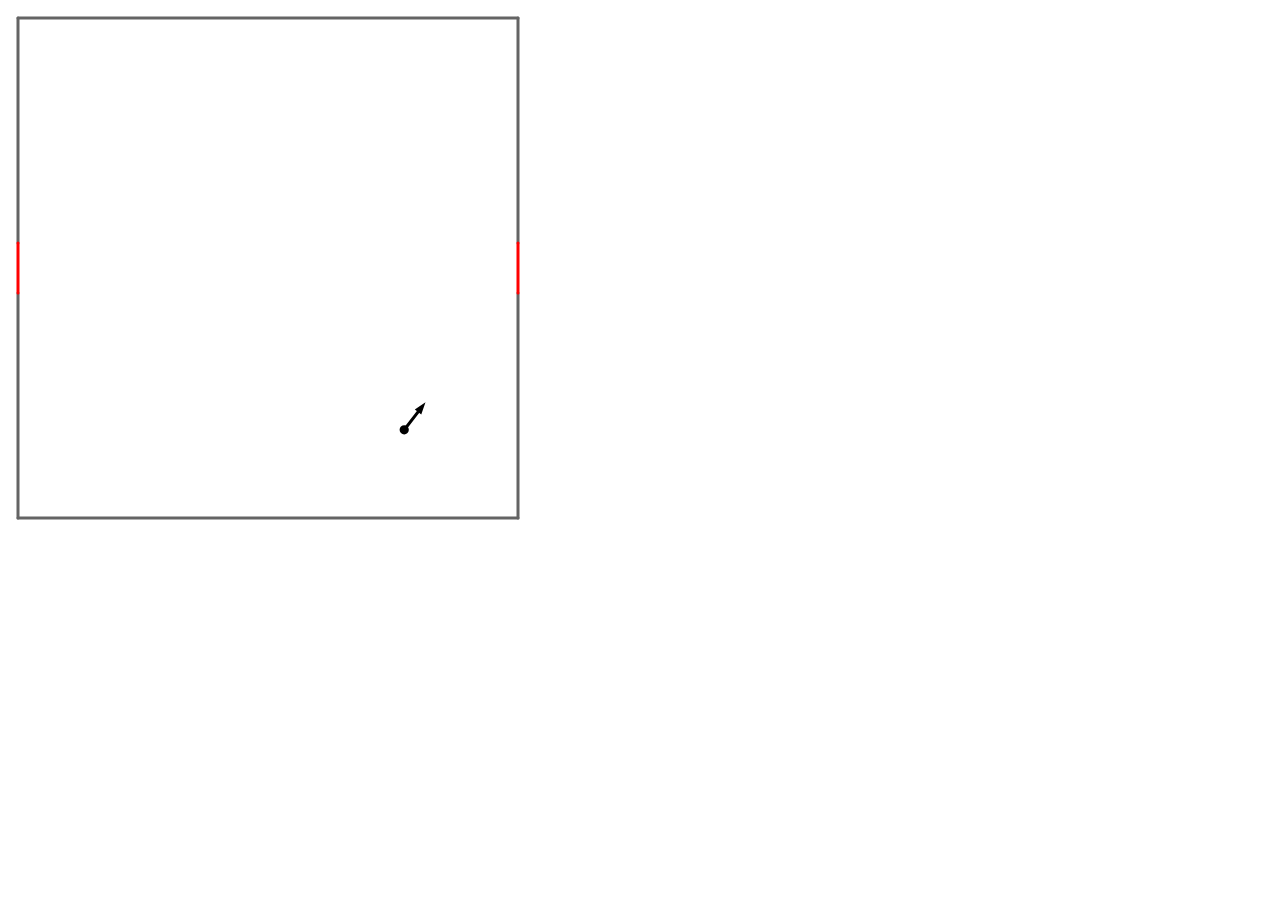
<file: app - the room with the arrows.html>
<!DOCTYPE html>
<html>
    <head>
        <meta charset="utf-8">
    </head>
    <body>
        <script src="scripts/p5.js"></script>
        <script src="scripts/app.js"></script>
        
    </body>
 
    

</html>
</file>
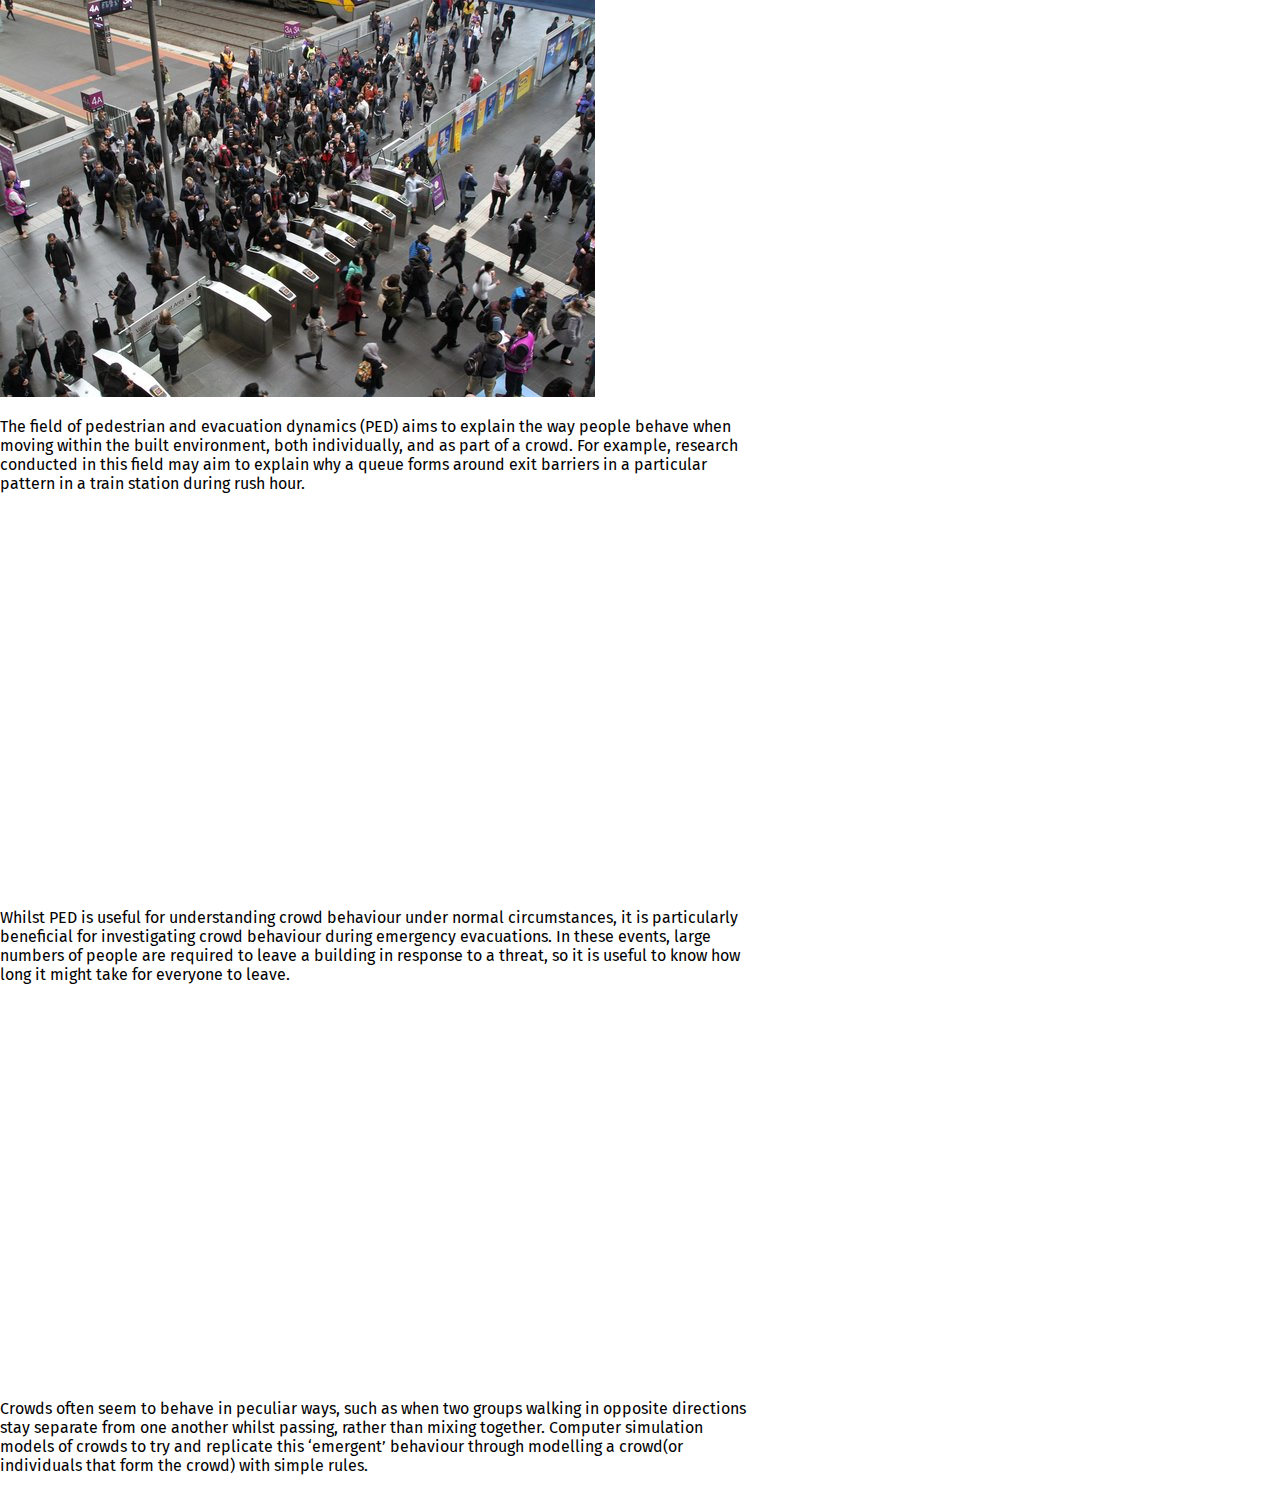
<file: Files/page1.html>
<!DOCTYPE html>
<html>

<head>
    <link href="../styles/style.css" rel="stylesheet">
    <meta charset="utf-8">
</head>

<body>
    <img src="../assets/pg1_crowd_station.jpg" alt="Crowd exiting station" class="center">
    <p class="main-text" style="width:750px;">
        The field of pedestrian and evacuation dynamics (PED) aims to explain the way people behave when moving within
        the built environment, both individually, and as part of a crowd. For example, research conducted in this field
        may aim to explain why a queue forms around exit barriers in a particular pattern in a train station during rush
        hour.
    </p>
    <br>
    <iframe width="640" height="360" src="https://www.youtube.com/embed/HqYMOvGT5jY" frameborder="0"
        allow="accelerometer; autoplay; encrypted-media; gyroscope; picture-in-picture" allowfullscreen></iframe>
    <p class="main-text" style="width:750px;">
        Whilst PED is useful for understanding crowd behaviour under normal circumstances, it is particularly beneficial
        for investigating crowd behaviour during emergency evacuations. In these events, large numbers of people are
        required to leave a building in response to a threat, so it is useful to know how long it might take for
        everyone to leave.
    </p>
    <br>
    <iframe width="640" height="360" src="https://www.youtube.com/embed/IaQxuXU5PBI" frameborder="0"
        allow="accelerometer; autoplay; encrypted-media; gyroscope; picture-in-picture" allowfullscreen></iframe>
    <p class="main-text" style="width:750px;">
        Crowds often seem to behave in peculiar ways, such as when two groups walking in opposite directions stay
        separate from one another whilst passing, rather than mixing together. Computer simulation models of crowds to
        try and replicate this ‘emergent’ behaviour through modelling a crowd(or individuals that form the crowd) with
        simple rules.
    </p>
    <br>
</body>



</html>
</file>
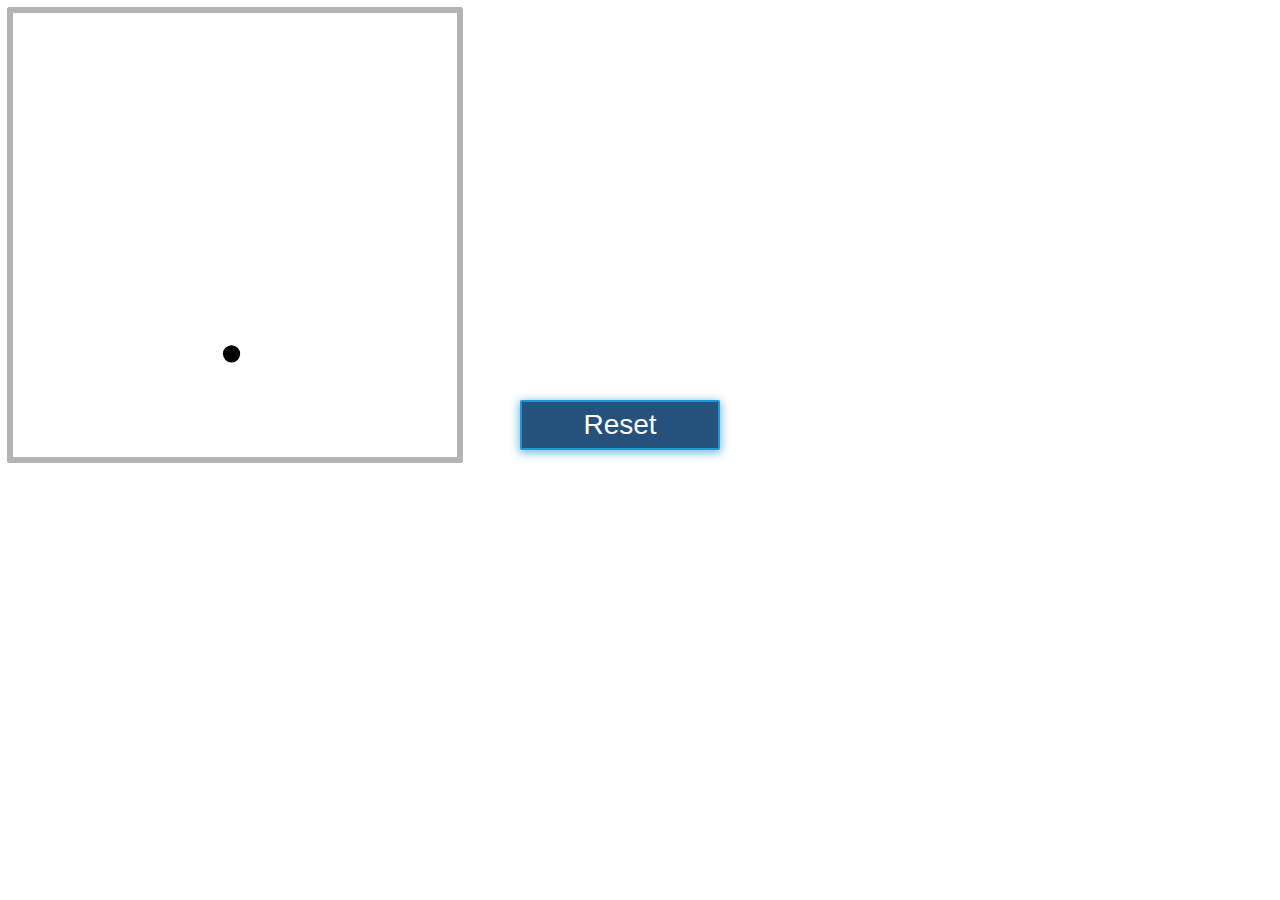
<file: Files/pg2vis.html>
<!DOCTYPE html>
<html>
    <head>
        <link href="../styles/style.css" rel="stylesheet">
        <meta charset="utf-8">
    </head>
    <body>
        <script src="../scripts/p5.js"></script>
        <script src="../scripts/pg2.js"></script>
        
    </body>
 
    

</html>
</file>
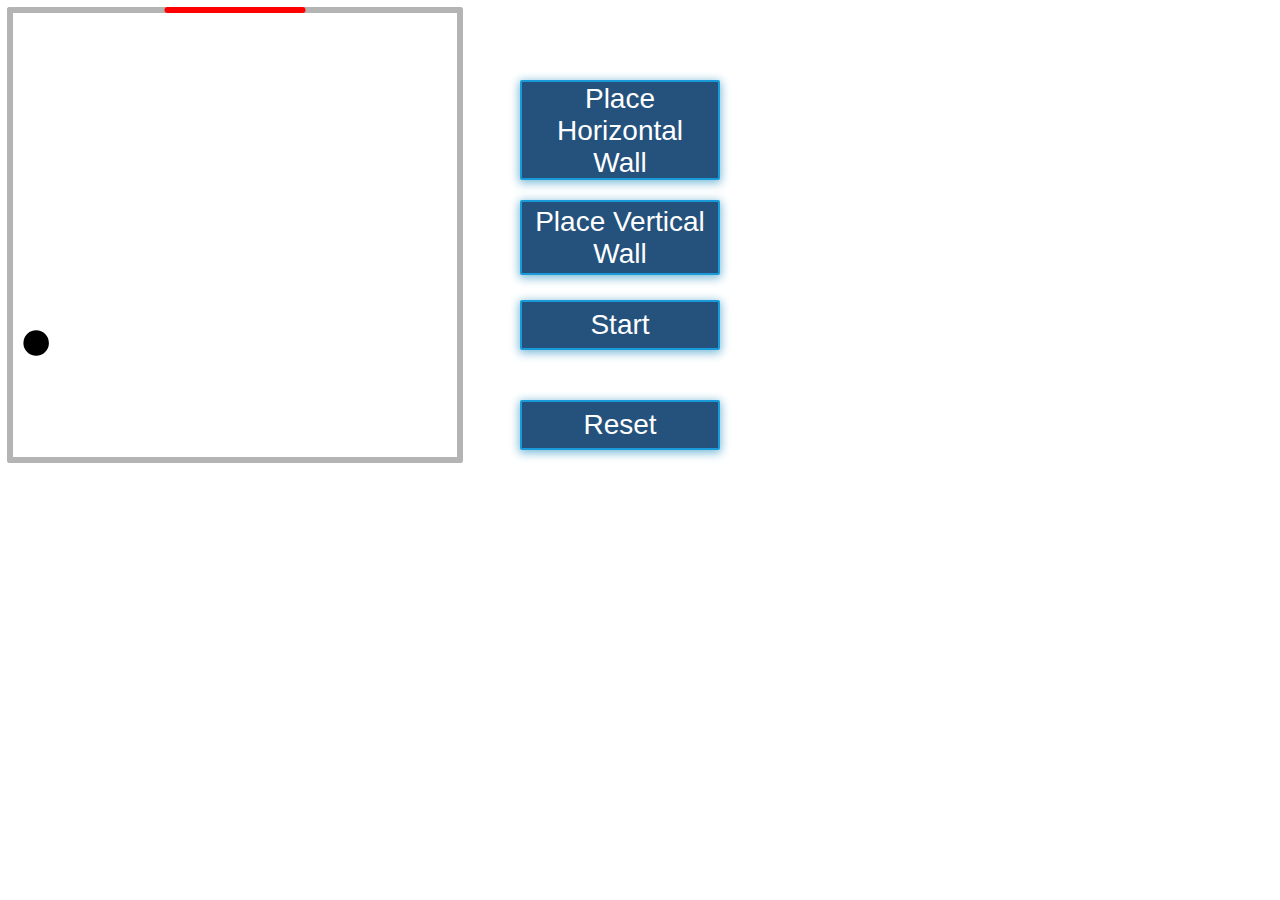
<file: Files/pg3vis.html>
<!DOCTYPE html>
<html>
    <head>
        <link href="../styles/style.css" rel="stylesheet">
        <meta charset="utf-8">
    </head>
    <body>
        <script src="../scripts/p5.js"></script>
        <script src="../scripts/pg3.js"></script>
        
    </body>
 
    

</html>
</file>
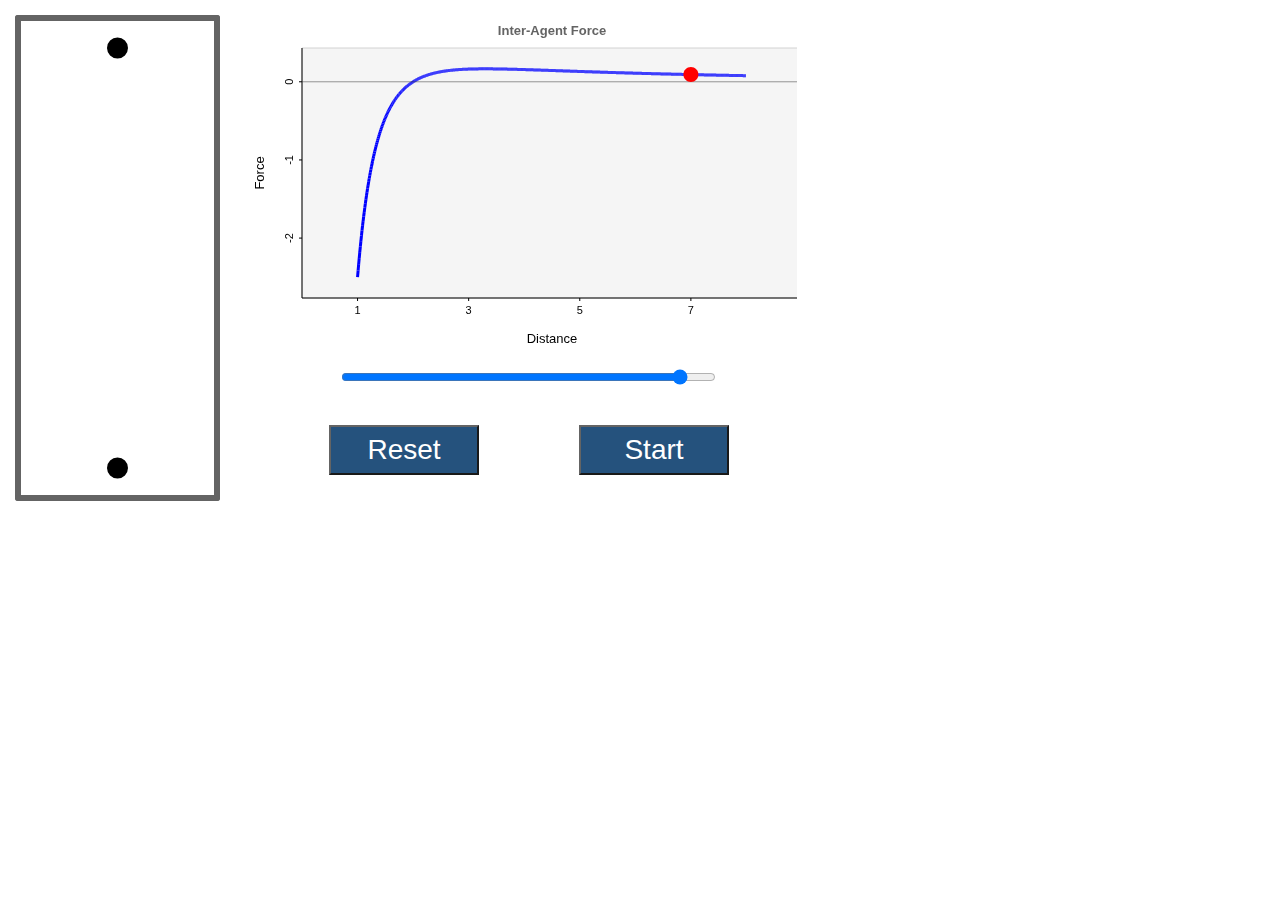
<file: Files/pg4vis.html>
<!DOCTYPE html>
<html>
    <head>
        <meta charset="utf-8">
    </head>
    <body>
        <script src="../scripts/p5.js"></script>
        <script src="../scripts/grafica.min.js"></script>
        <script src="../scripts/pg4.js"></script>
        
    </body>
 
    

</html>
</file>
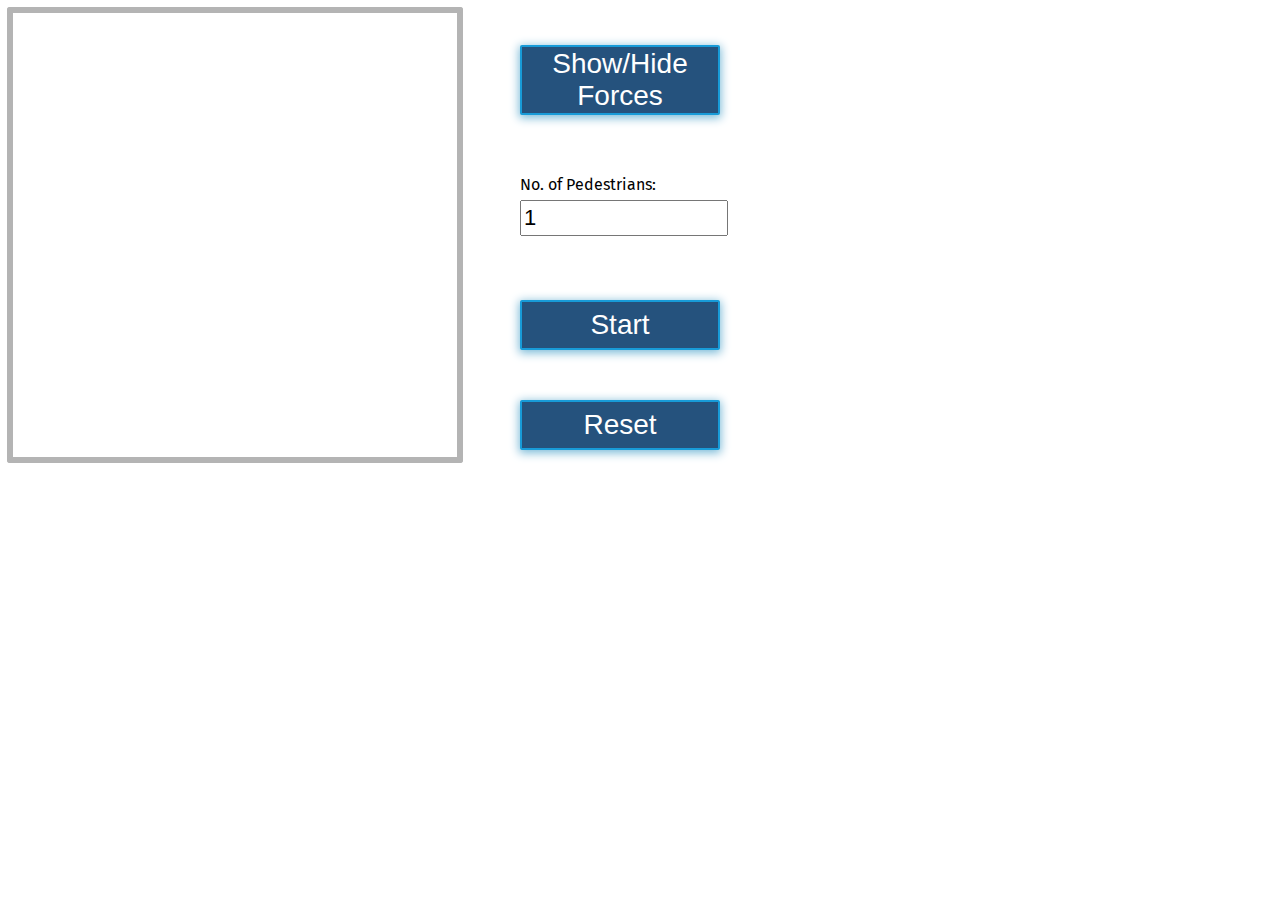
<file: Files/pg5vis.html>
<!DOCTYPE html>
<html>
    <head>
        <link href="../styles/style.css" rel="stylesheet">
        <meta charset="utf-8">
    </head>
    <body>
        <script src="../scripts/p5.js"></script>
        <script src="../scripts/pg5.js"></script>
        
    </body>
 
    

</html>
</file>
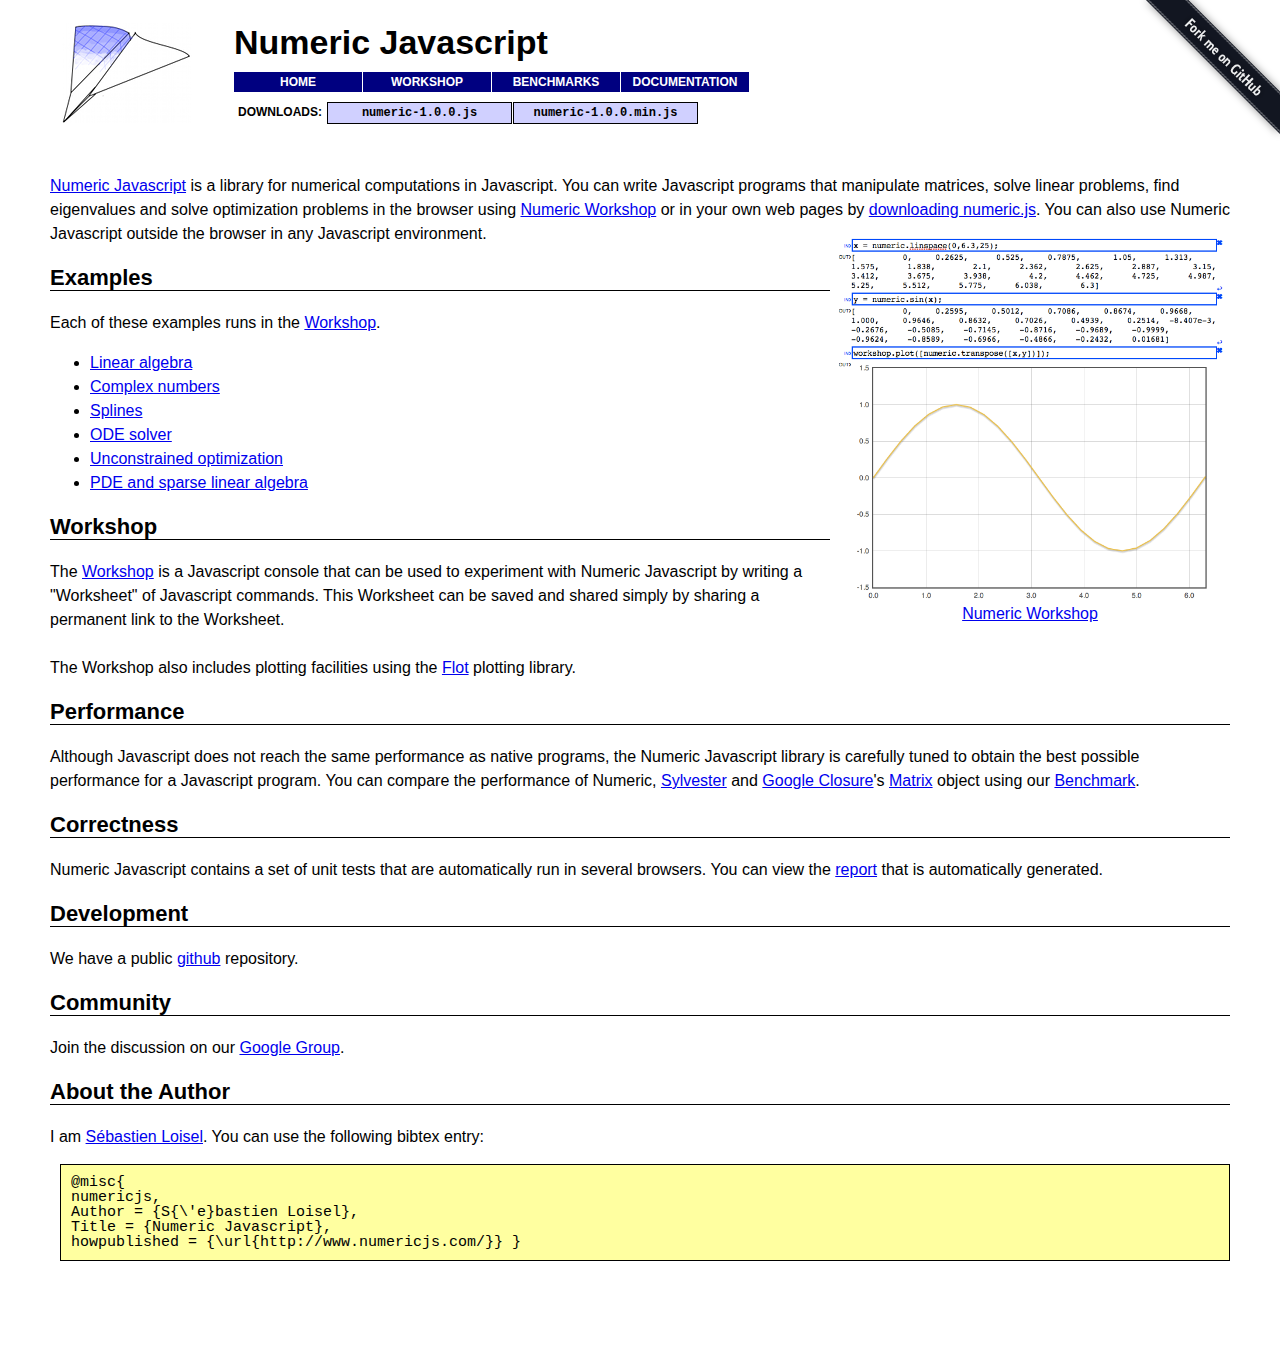
<file: scripts/numeric/demo.html>
<html>
<head>
<link rel="SHORTCUT ICON" href="favicon.ico">
<link rel="stylesheet" type="text/css" href="resources/style.css">
<title>Numeric Javascript</title>
<body>
<a href="https://github.com/sloisel/numeric"><img style="position: absolute; top: 0; right: 0; border: 0;" src="resources/forkme.png" alt="Fork me on GitHub"></a>
<table class="nav"><tr class="nav">
<td class="nav" style="width:150px;"><img src="resources/paperplane-small.png">
<td class="navmain">
<b>Numeric Javascript</b>
<ul class="nav">
	<li class="nav"><a id = "linkhome" class="nav" href="index.html">HOME</a></li>
	<li class="nav"><a id = "linkworkshop" class="nav" href="workshop.php">WORKSHOP</a></li>
	<li class="nav"><a id = "linkbenchmarks" class="nav" href="benchmark.html">BENCHMARKS</a></li>
	<li class="nav"><a id = "linkdoc" class="nav" href="documentation.html">DOCUMENTATION</a></li>
</ul>
<ul class="nav">
  <li class="sep">DOWNLOADS:</li>
  <li class="nav"><a id = "linklib" class="dl" href="lib/numeric-1.0.0.js">numeric-1.0.0.js</a></li>
  <li class="nav"><a id = "linklibmin" class="dl" href="lib/numeric-1.0.0.min.js">numeric-1.0.0.min.js</a></li>
</ul>
</table>

<a href="http://www.numericjs.com/">Numeric Javascript</a>
is a library for numerical computations in Javascript. You can write Javascript
programs that manipulate matrices, solve linear problems, find eigenvalues and
solve optimization problems in the browser using <a href="workshop.php">Numeric Workshop</a>
or in your own web pages by <a href="lib/numeric.js">downloading numeric.js</a>. You can also use
Numeric Javascript outside the browser in any Javascript environment.

<div style="float:right; text-align:center; margin-top:15px;">
<a href="workshop.php"><img src="resources/workshop.png" width=400><br>
Numeric Workshop</a>
</div>

<h1>Examples</h1>

Each of these examples runs in the <a href="workshop.php">Workshop</a>.
<ul>
    <li> <a href="workshop.php?link=e59a653a5dacc4d07ba621997af8db88d3f9823560634d9a77fd721ca21a94bf">Linear algebra</a>
    <li> <a href="workshop.php?link=1f7f8d27dd34a7da5d3c5f8d85d04da39c7bb0cce445a516c8caf70e793718ed">Complex numbers</a>
    <li> <a href="workshop.php?link=4996ea0eba234054d4d9733ec94ce35d290ea027d6e77a72b2fba7d3fe25c852">Splines</a>
    <li> <a href="workshop.php?link=b61a0e9354e4f8199bcb0024ac2c7e905a476b6d28bac77ecbde3934b59b2566">ODE solver</a>
    <li> <a href="workshop.php?link=24e1118d5466a7db4d089d84f95691a7d1350d76a93663c5030a6700a387c0ec">Unconstrained optimization</a>
    <li> <a href="workshop.php?link=1a153efe9d69637aac68630f06a5cf7c0b574d11a8ef23cf8604aa7962070e6f">PDE and sparse linear algebra</a>
</ul>

<h1>Workshop</h1>

The <a href="workshop.php">Workshop</a> is a Javascript console that can be used to experiment with
Numeric Javascript by writing a "Worksheet" of Javascript commands. This Worksheet can be saved and
shared simply by sharing a permanent link to the Worksheet.<br><br>

The Workshop also includes plotting facilities using the
<a href="http://code.google.com/p/flot/">Flot</a> plotting library.

<h1>Performance</h1>

Although Javascript does not reach the same performance as native programs, the Numeric Javascript
library is carefully tuned to obtain the best possible performance for a Javascript program. You
can compare the performance of Numeric, <a href="http://sylvester.jcoglan.com/">Sylvester</a> and
<a href="http://code.google.com/closure/">Google Closure</a>'s 
<a href="http://code.google.com/p/closure-library/source/browse/trunk/closure/goog/math/matrix.js">Matrix</a>
object using our <a href="benchmark.html">Benchmark</a>.

<h1>Correctness</h1>

Numeric Javascript contains a set of unit tests that are automatically run in several browsers. You can
view the <a href="report.html">report</a> that is automatically generated.

<h1>Development</h1>

We have a public <a href="https://github.com/sloisel/numeric/">github</a> repository.

<h1>Community</h1>

Join the discussion on our <a href="http://groups.google.com/group/numericjs">Google Group</a>.

<h1>About the Author</h1>

I am <a href="http://www.ma.hw.ac.uk/~loisel/">S&eacute;bastien Loisel</a>.
You can use the following bibtex entry:

<pre>
@misc{
numericjs,
Author = {S{\'e}bastien Loisel},
Title = {Numeric Javascript},
howpublished = {\url{http://www.numericjs.com/}} }
</pre>

<br><br><br>
</file>
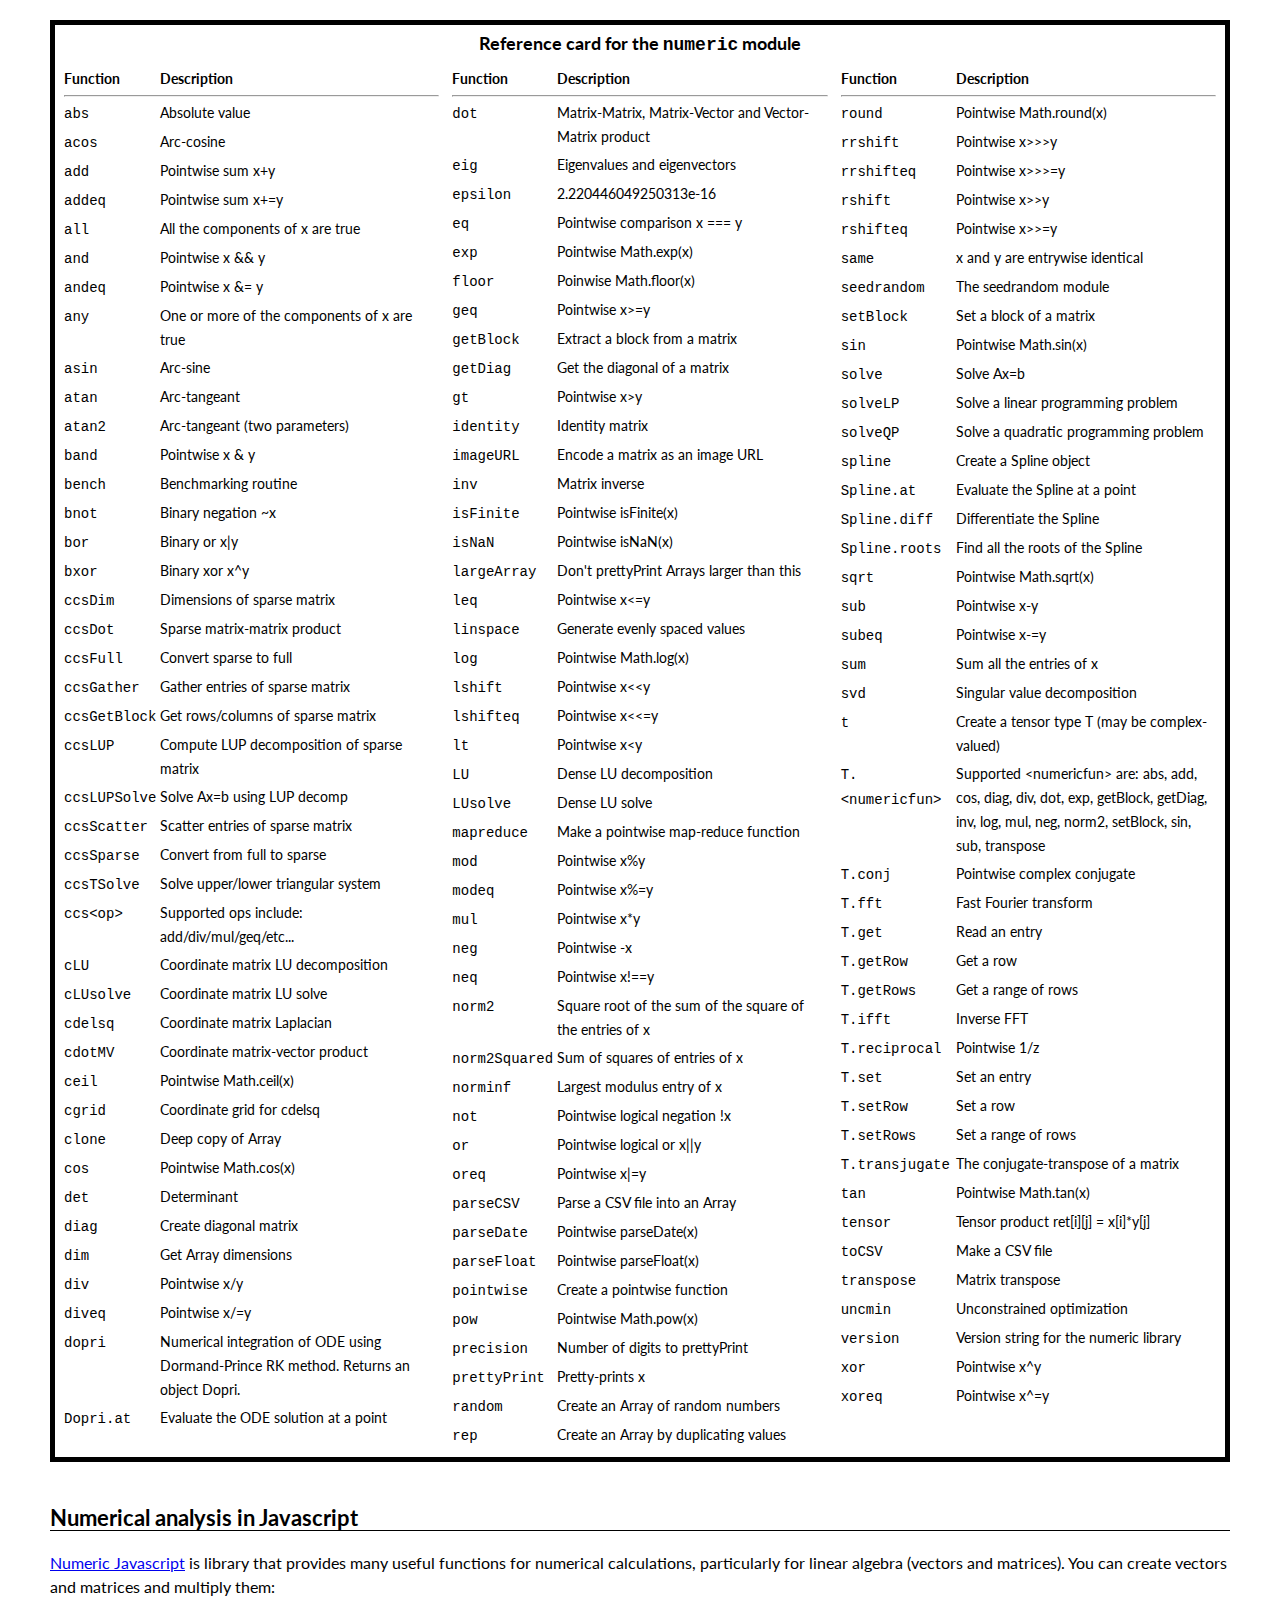
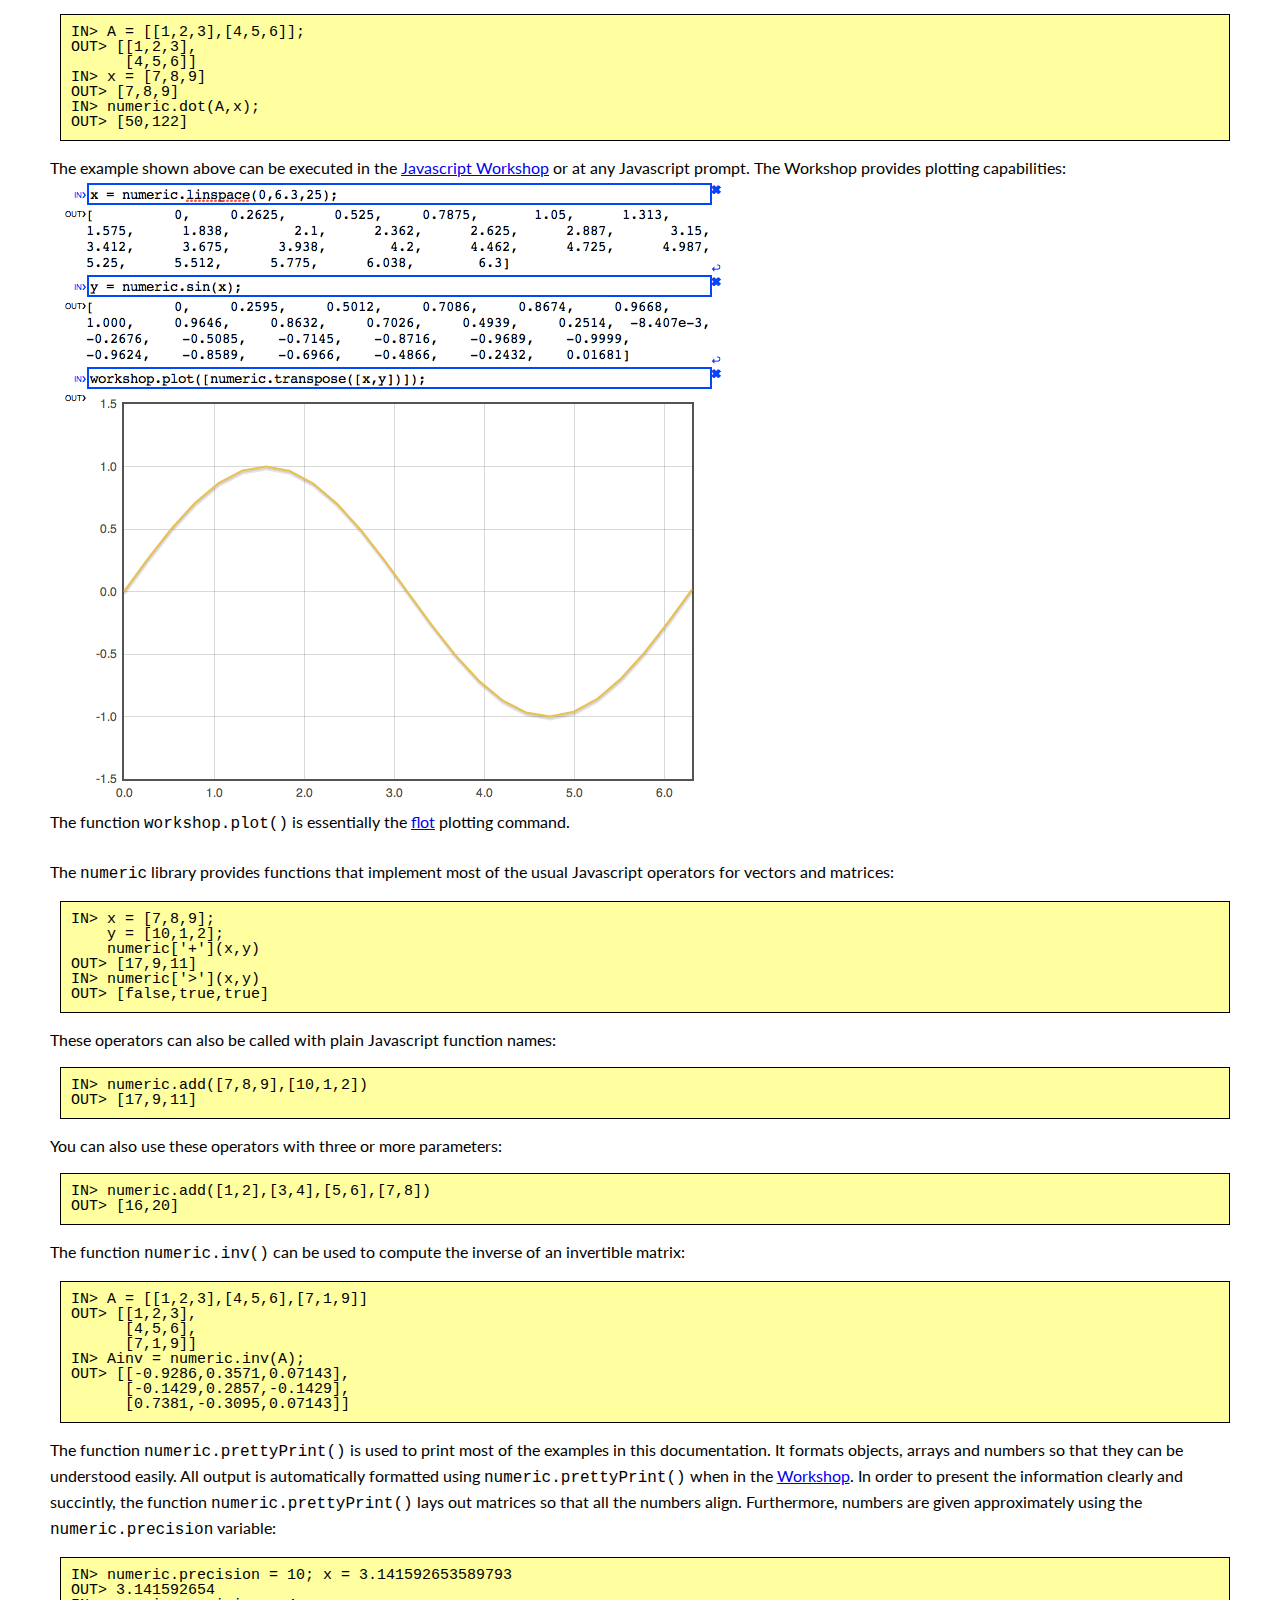
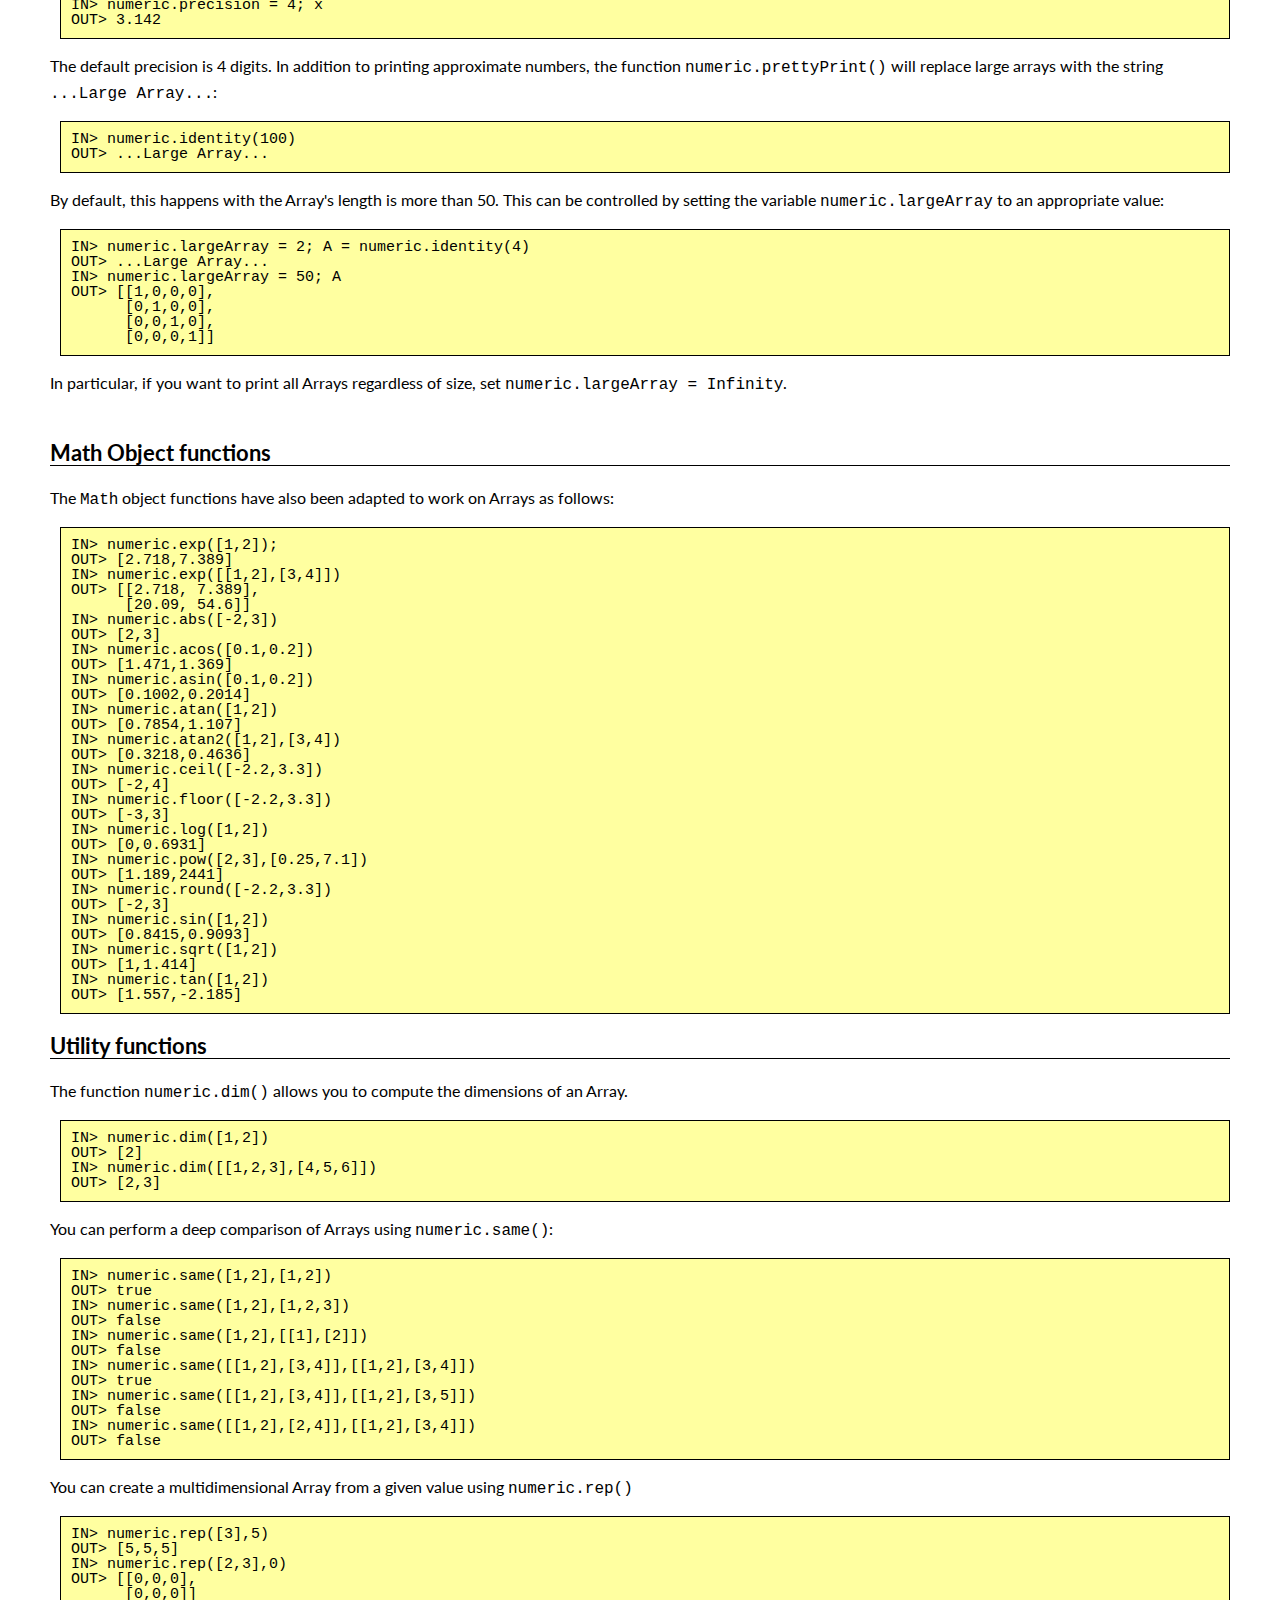
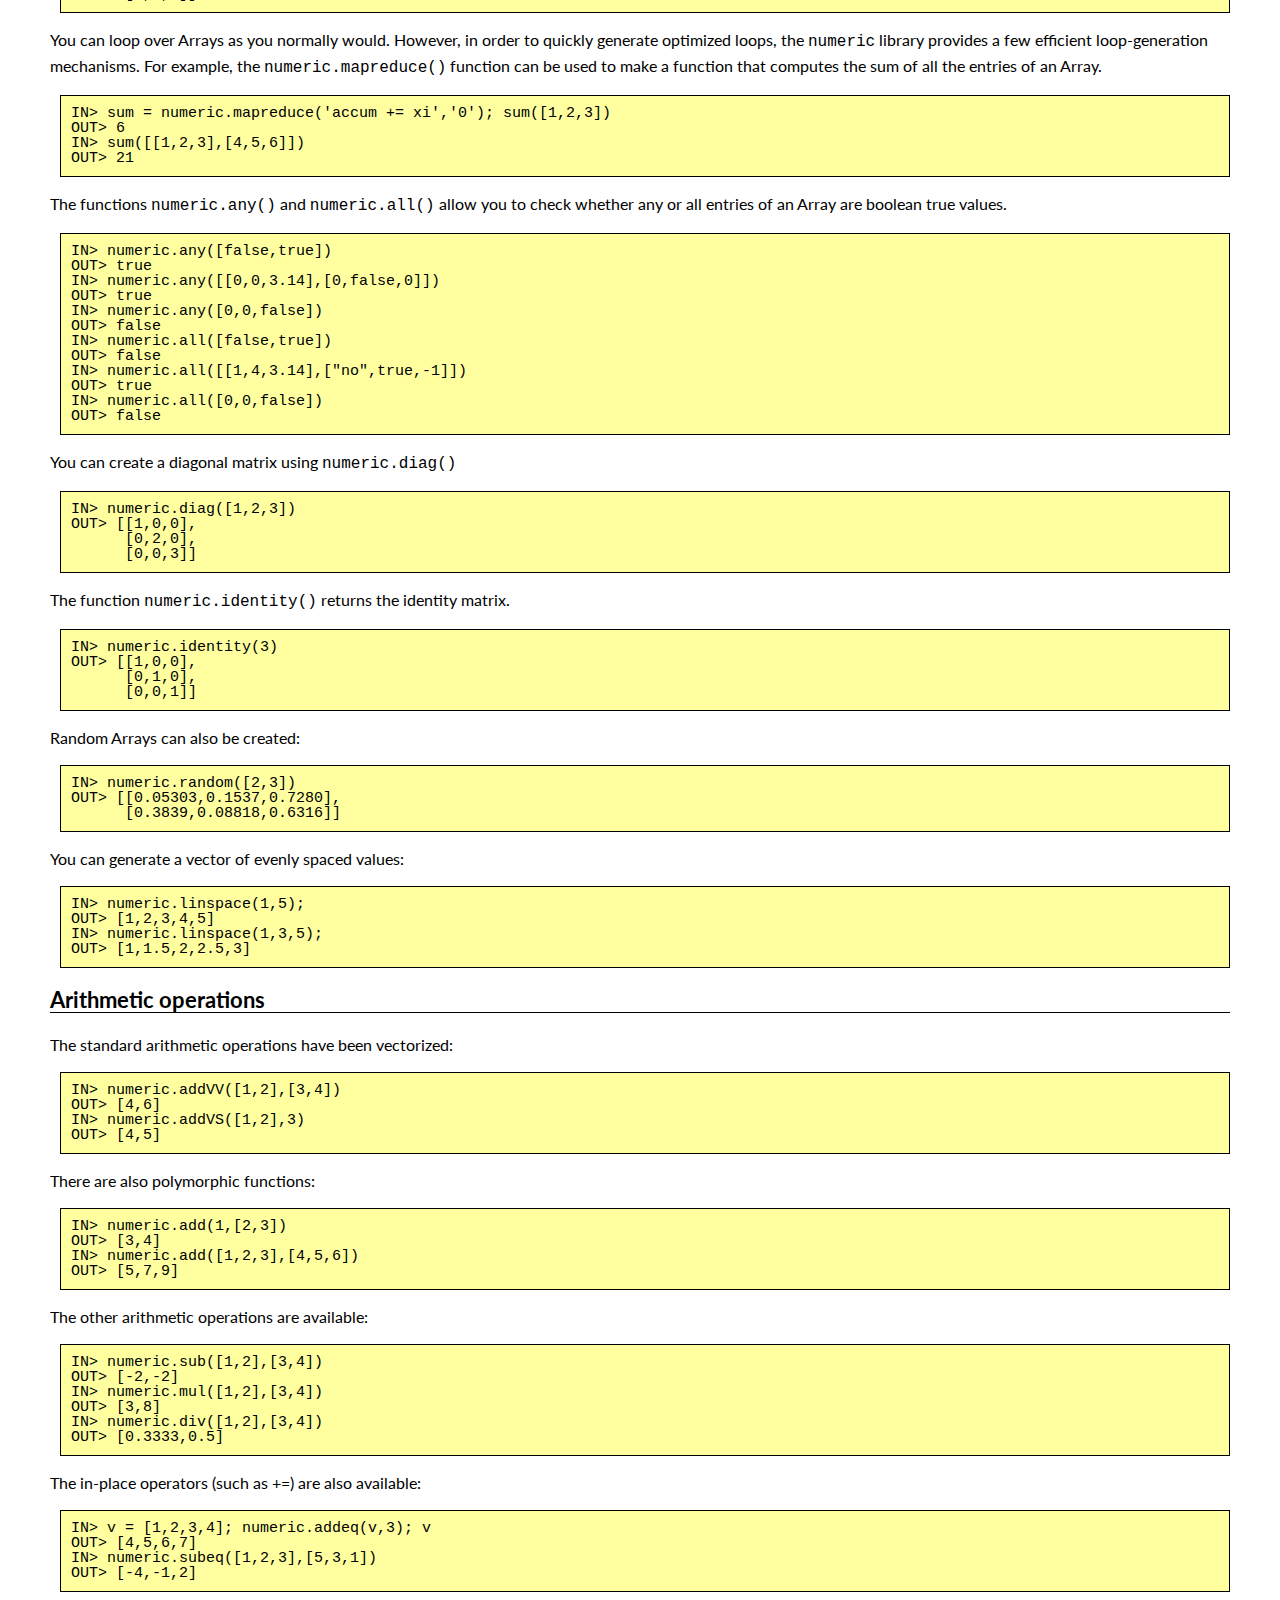
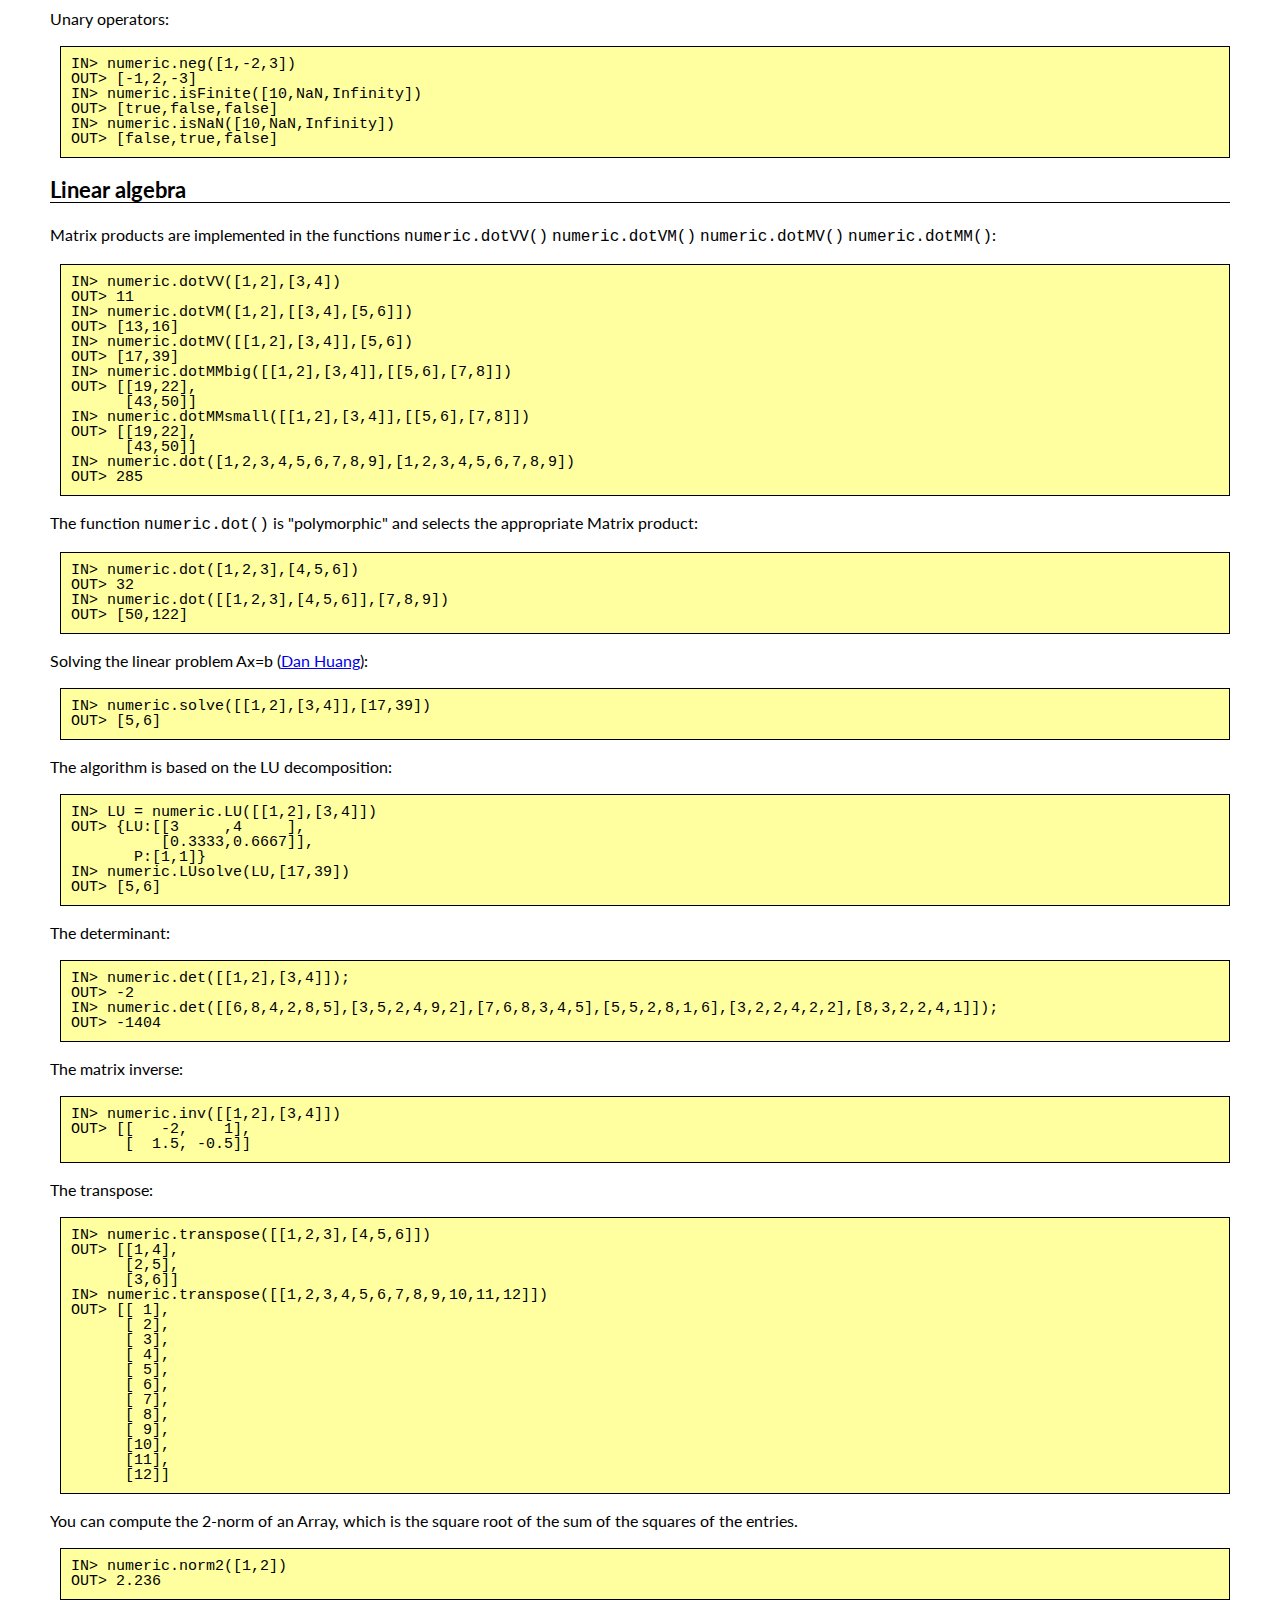
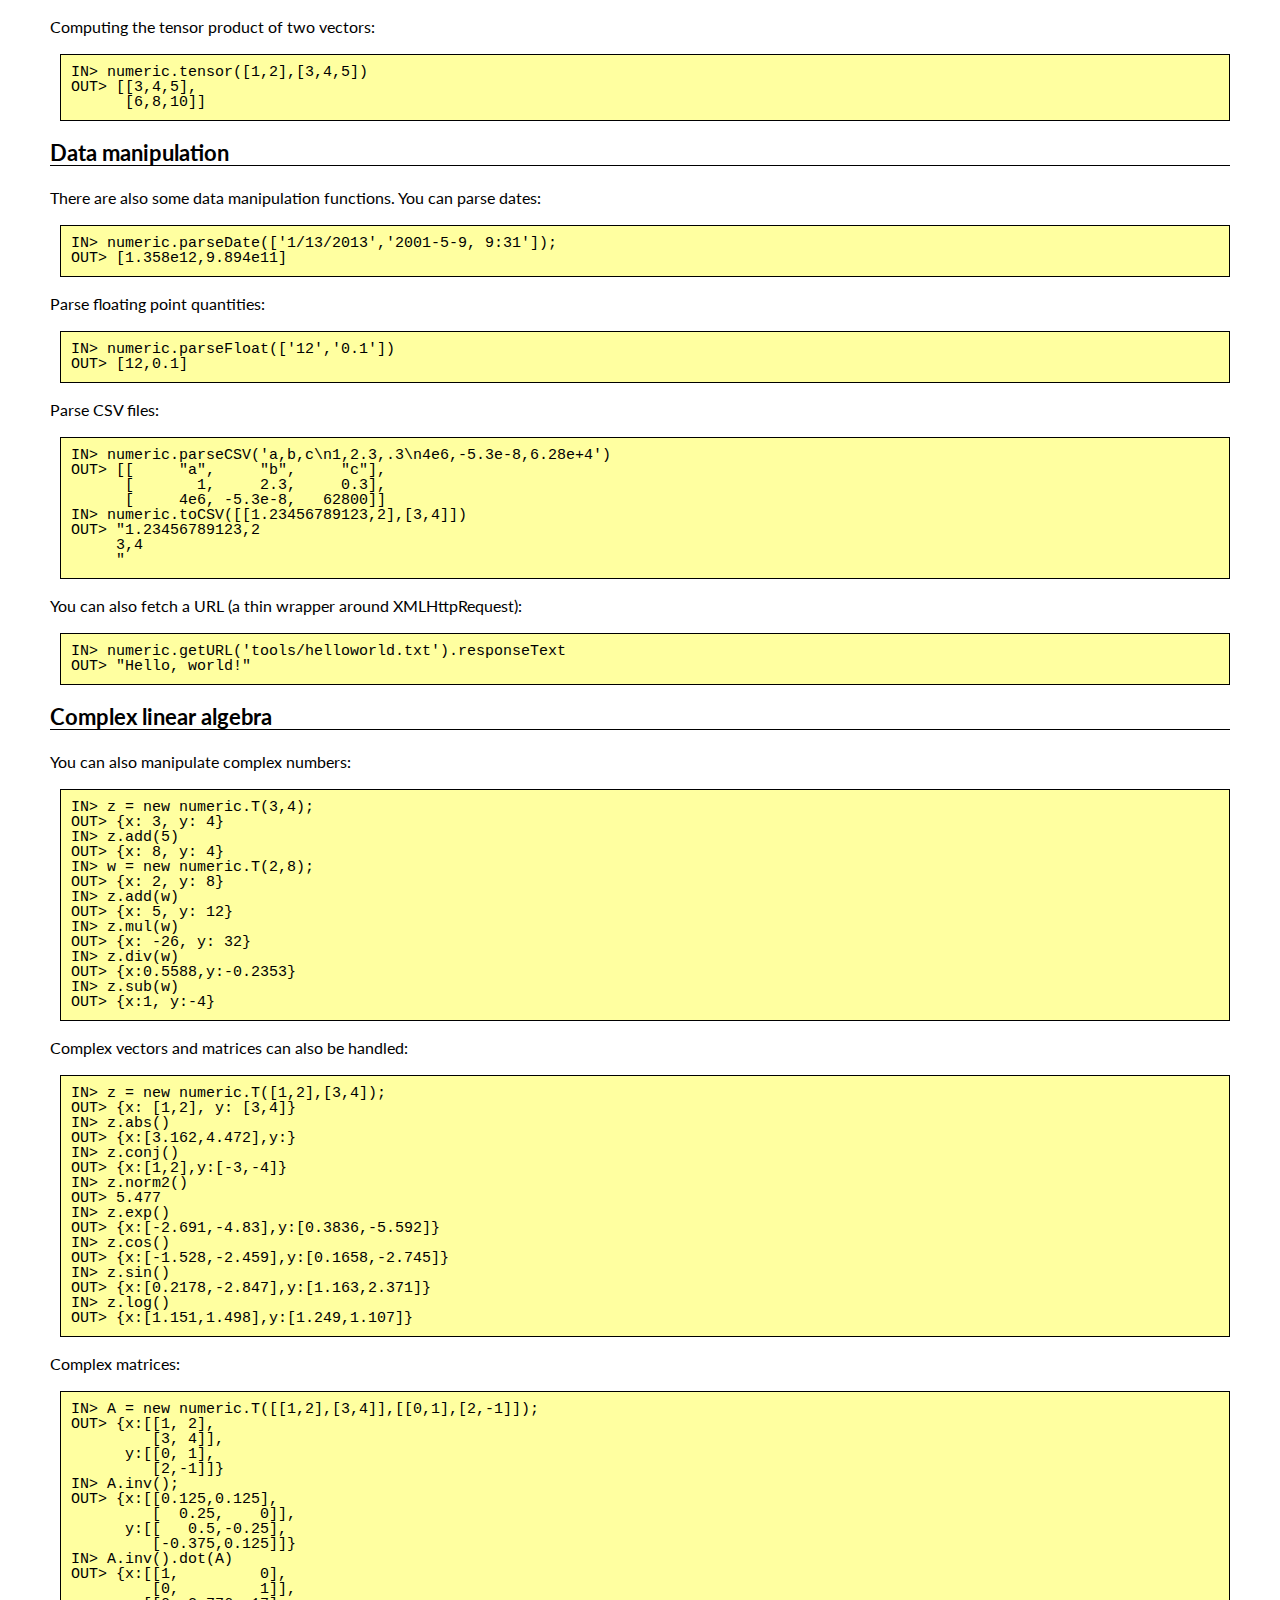
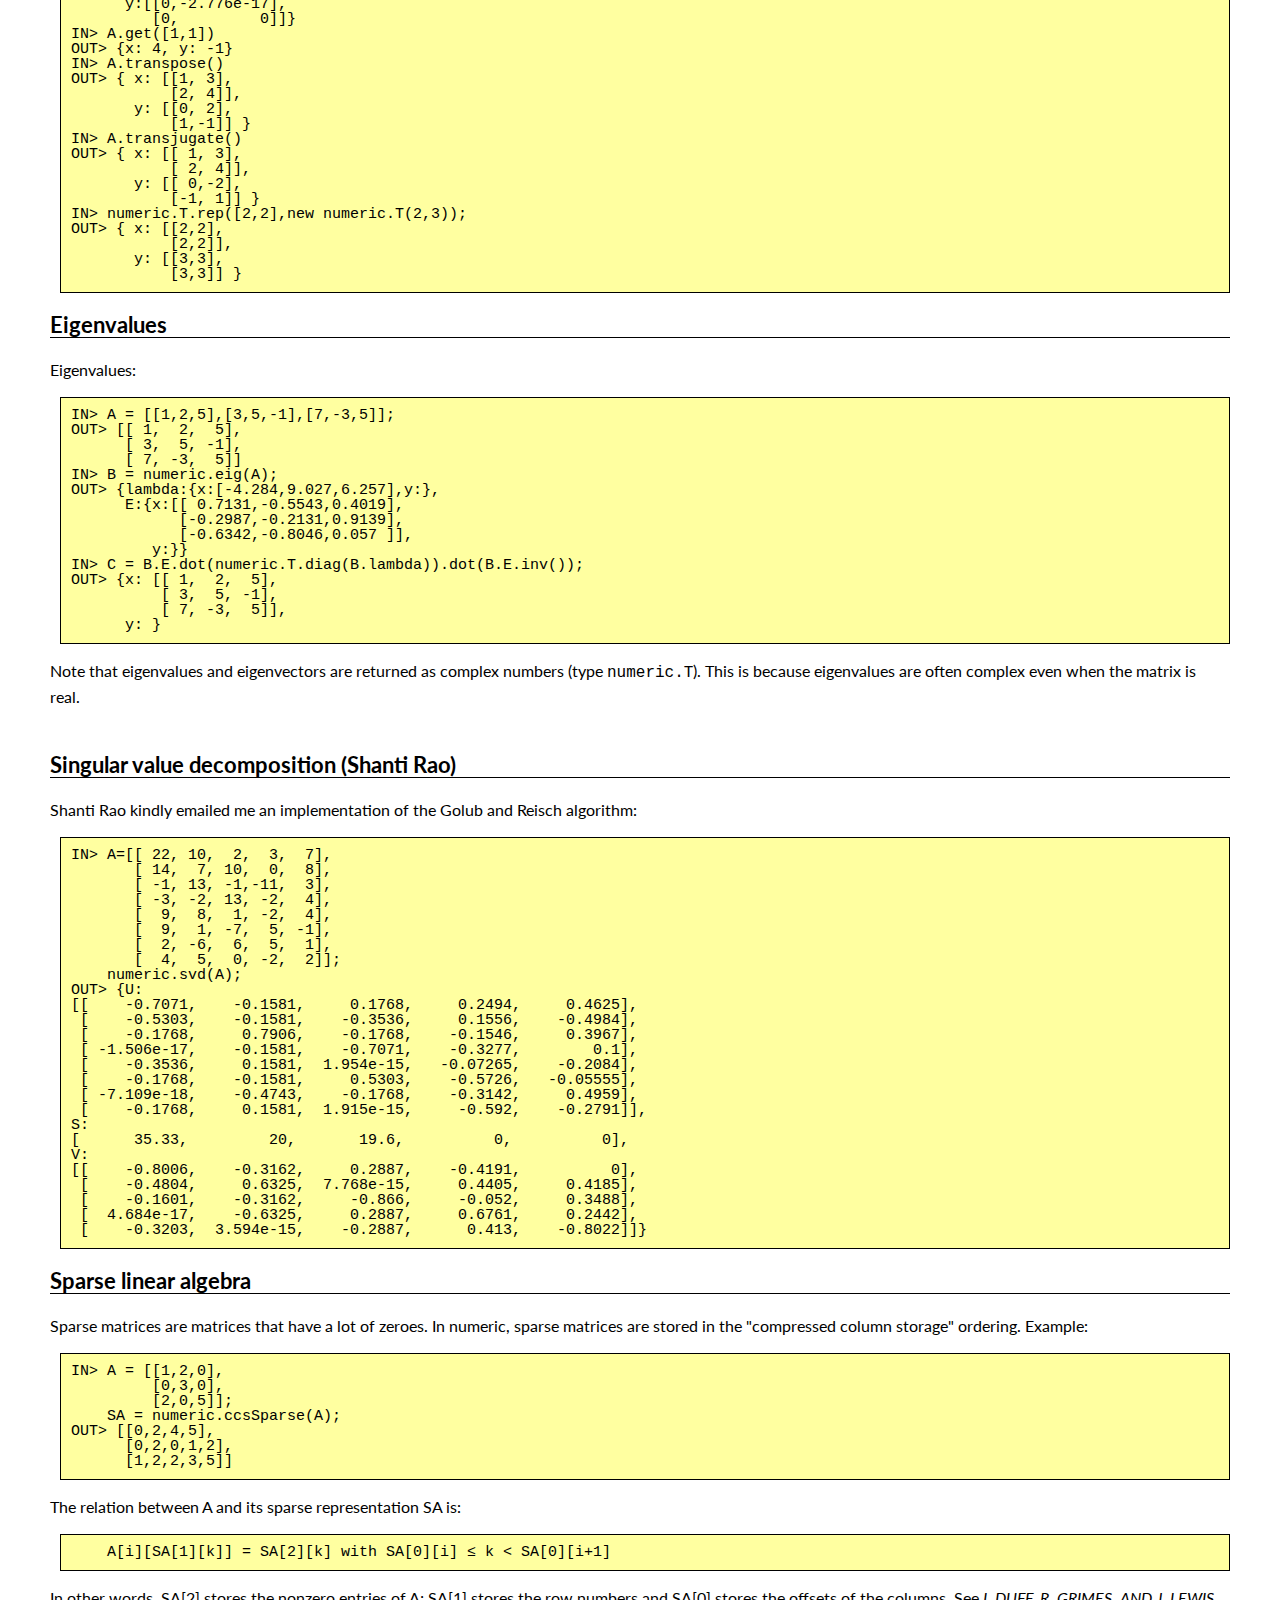
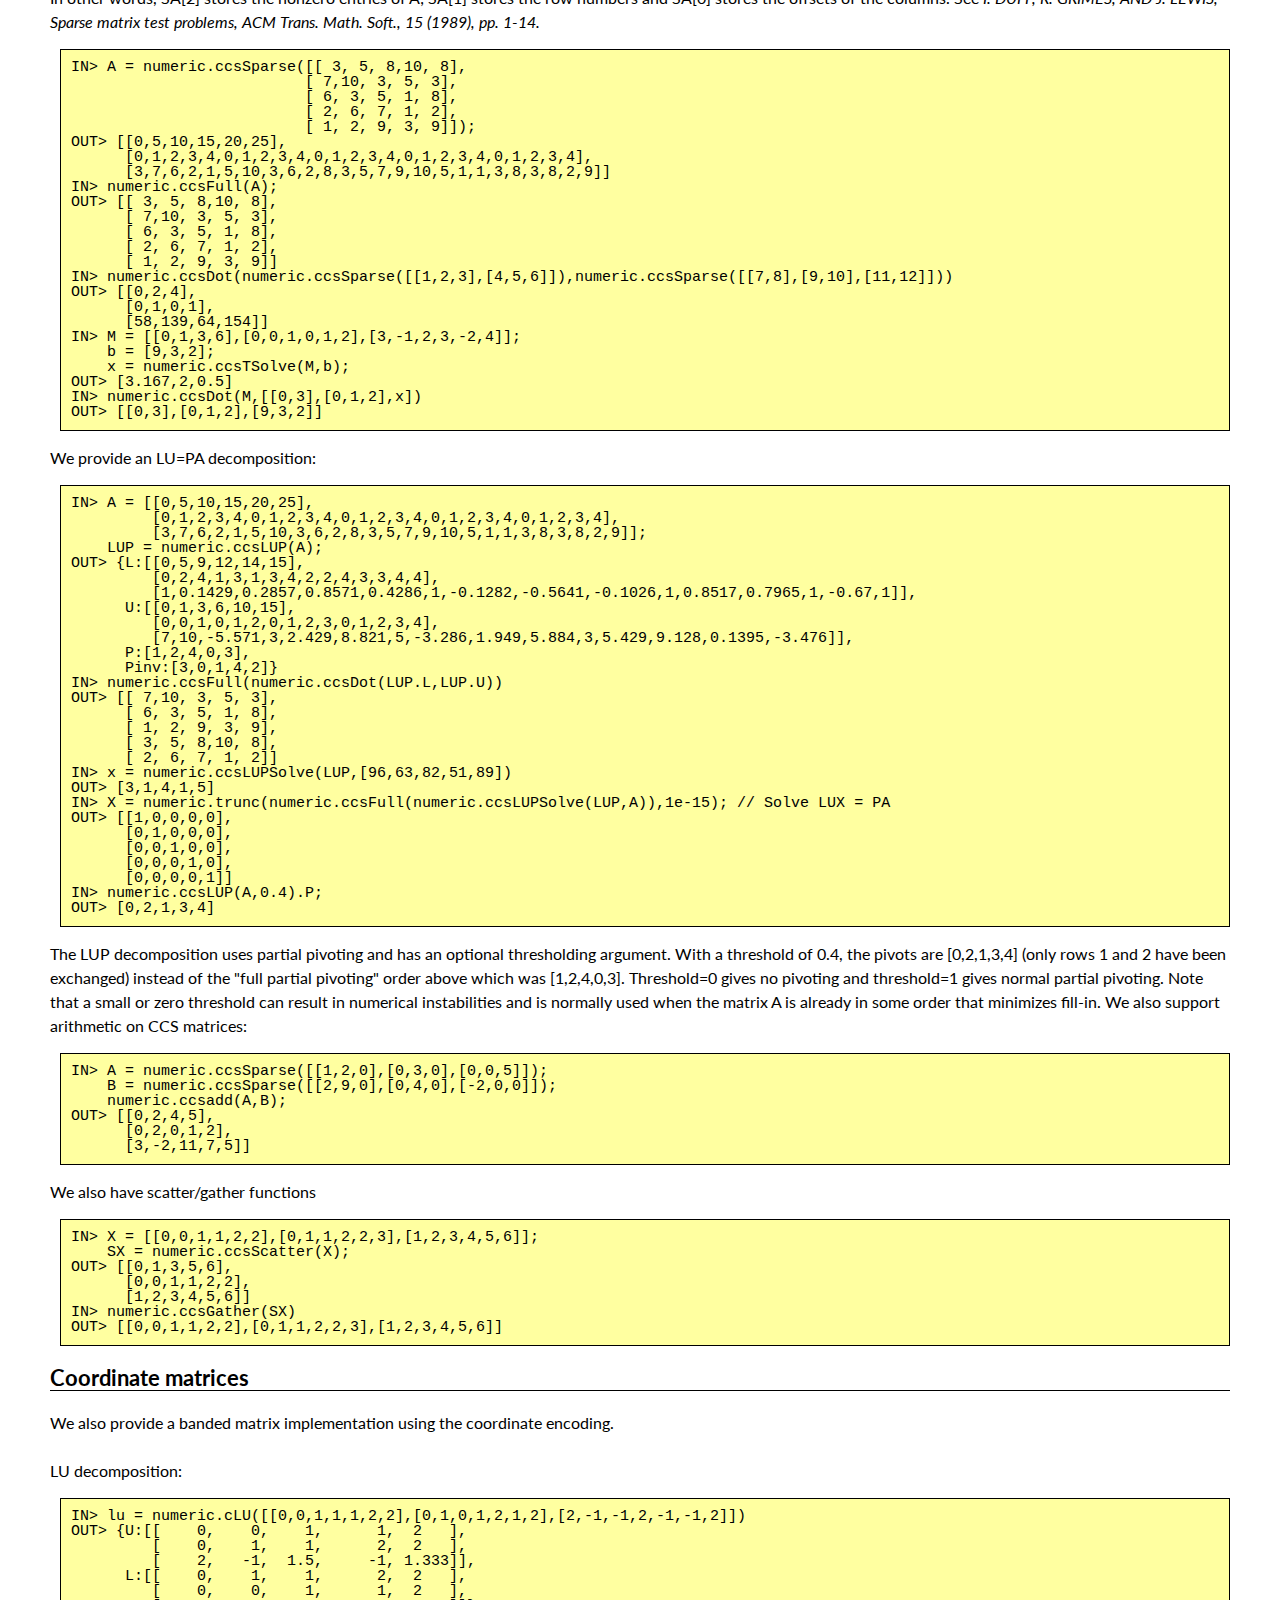
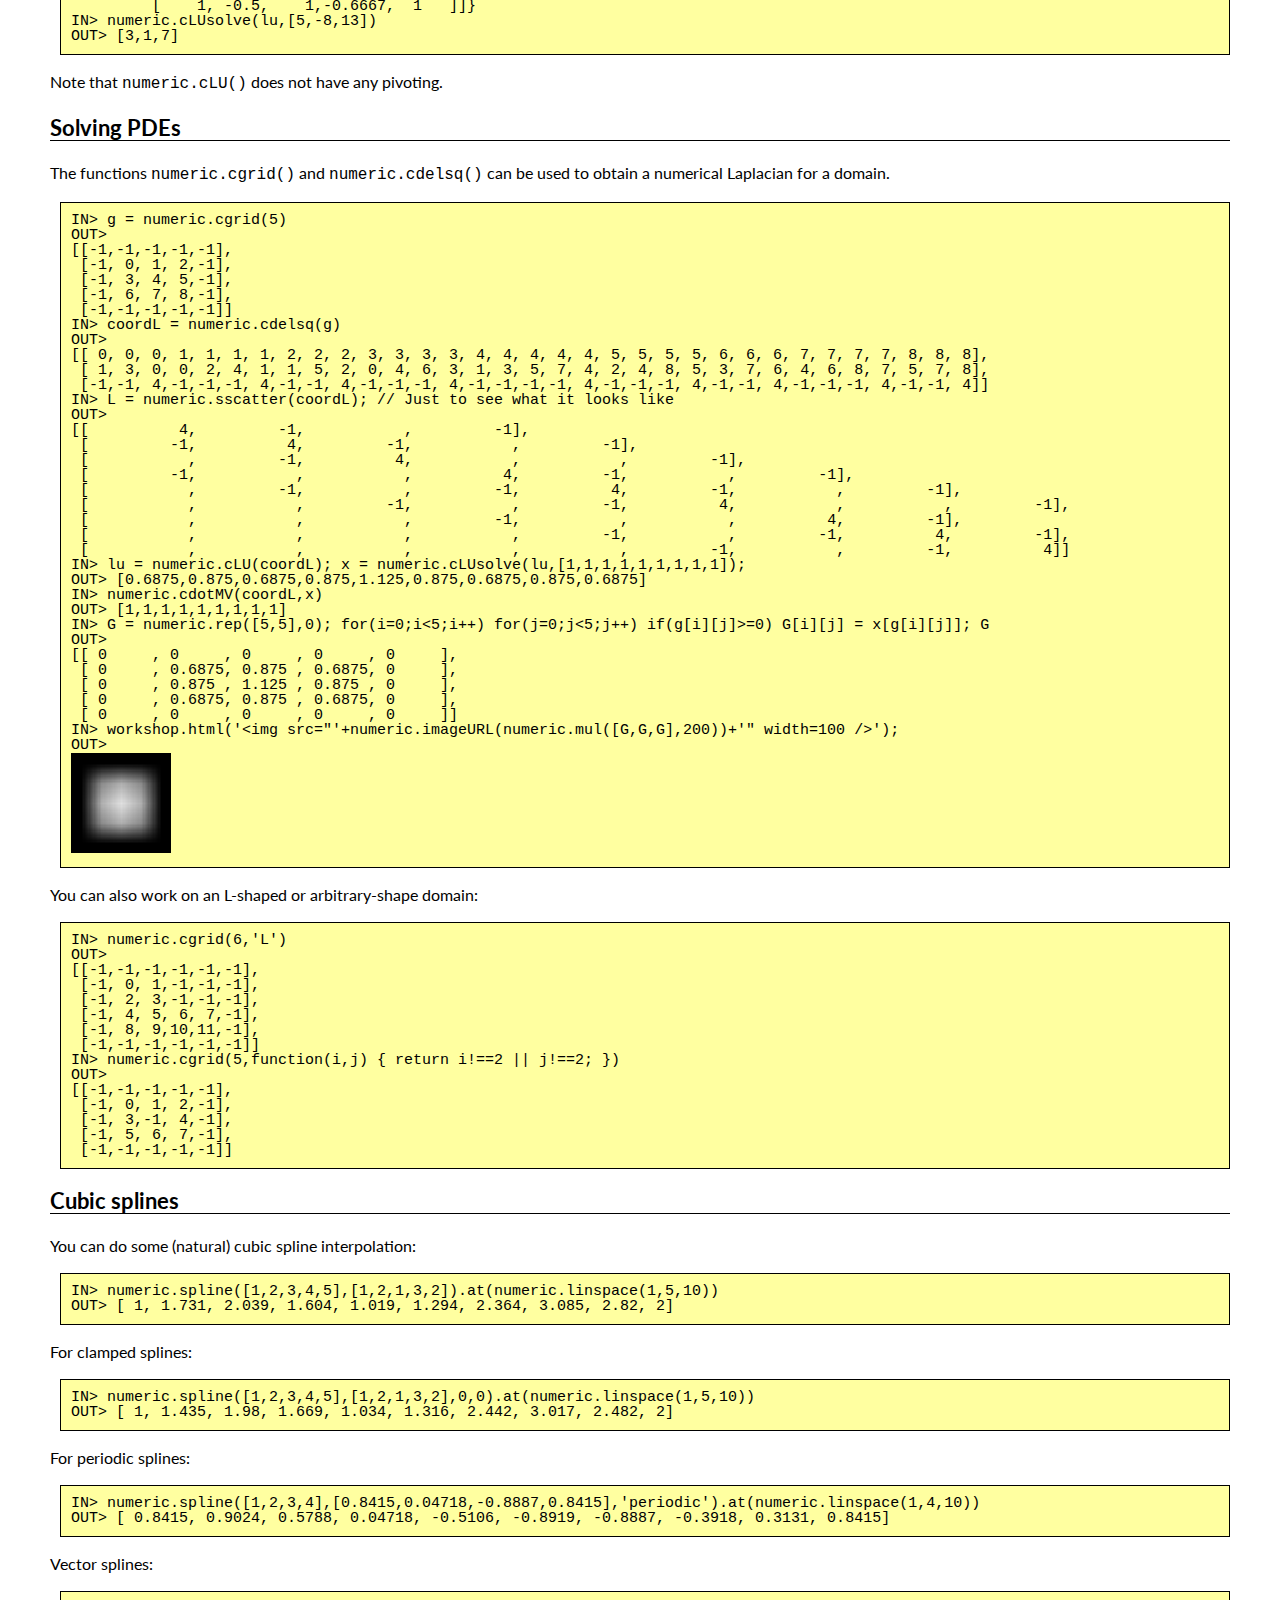
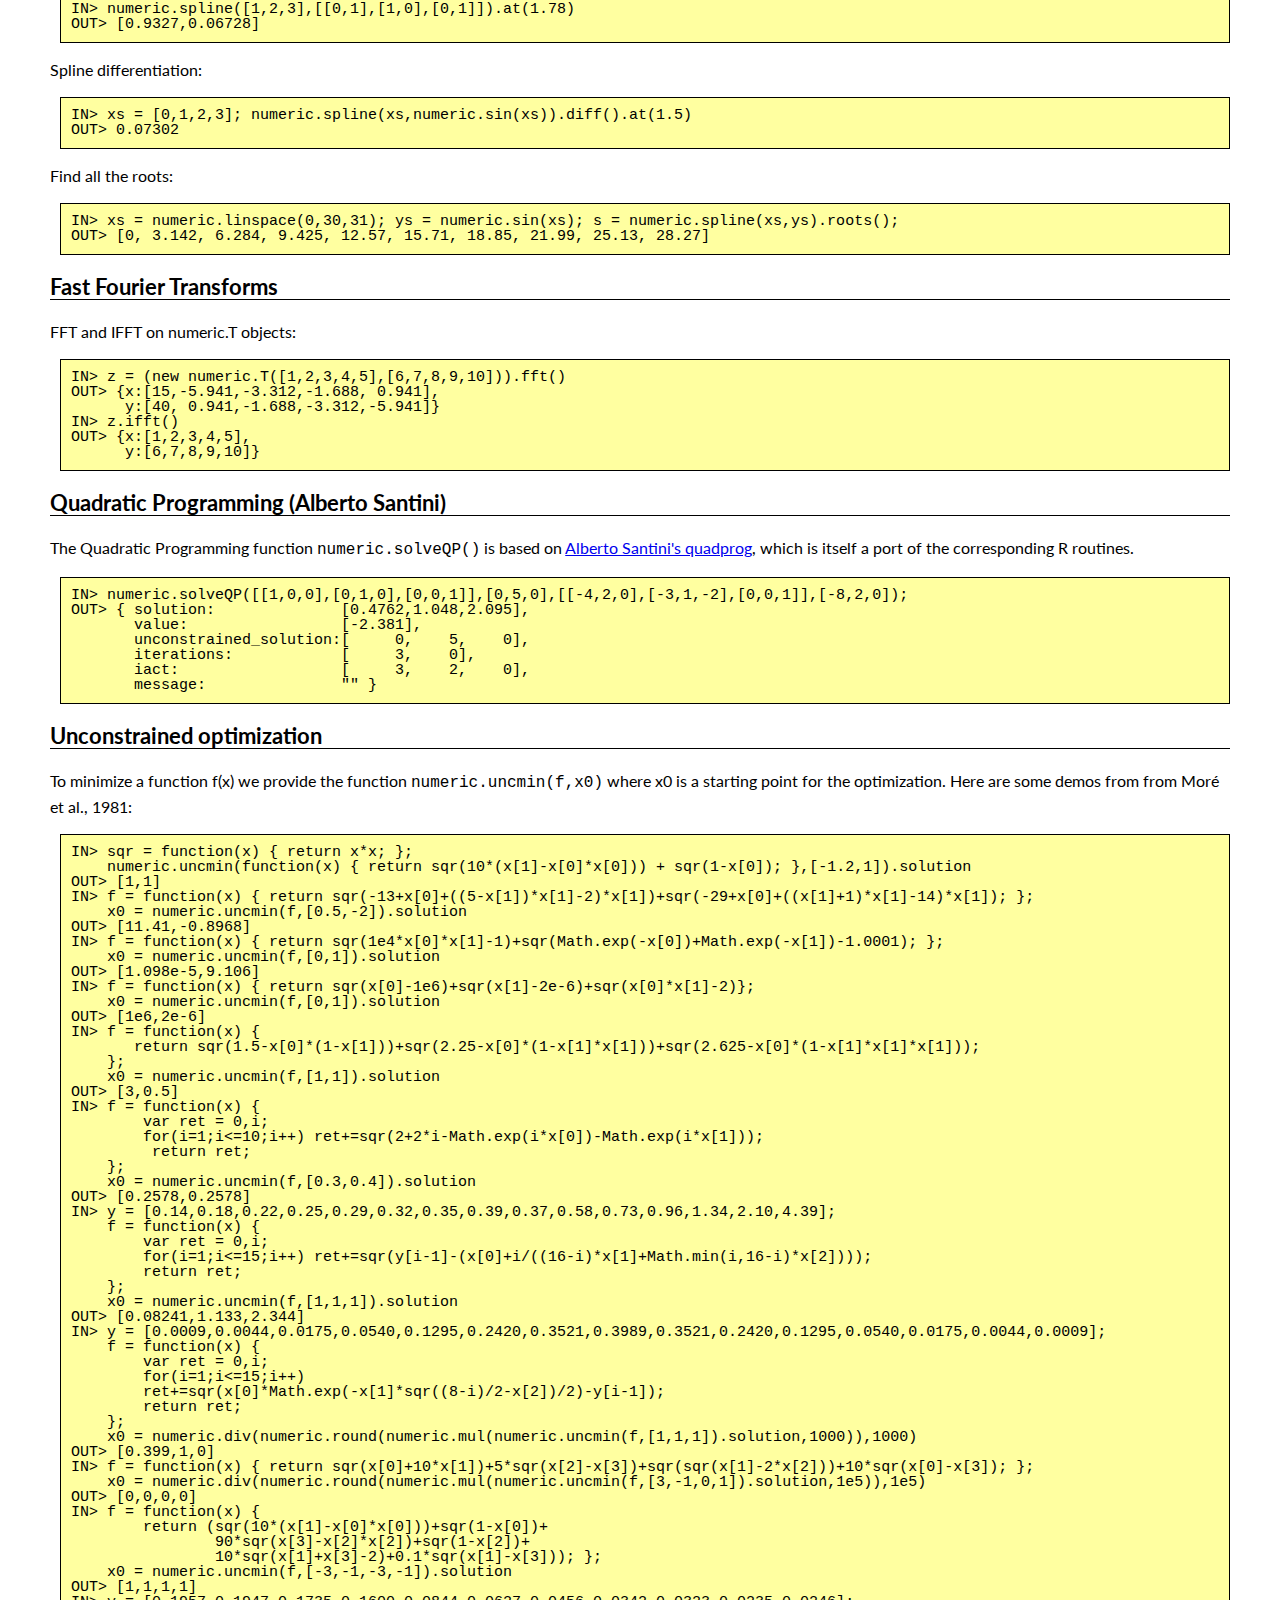
<file: scripts/numeric/documentation.html>
<!doctype html>
<html>
<head>
<link rel="SHORTCUT ICON" href="favicon.ico">
<link href='http://fonts.googleapis.com/css?family=Lato' rel='stylesheet' type='text/css'>
<link rel="stylesheet" type="text/css" href="resources/style.css">
<style>
table { font-size:14px; }
td { vertical-align:top; }
@media print
{
table { font-size:12px; }
td.navmain { font-size:26px; }
body { margin: 5mm 5mm 5mm 5mm; }
}
</style>
<title>Numeric Javascript: Documentation</title>
</head>
<body>
<!--#include file="resources/header.html" -->
<!--
This allows regression tests to run predictably:
<pre>
IN> numeric.seedrandom.seedrandom('1'); Math.random = numeric.seedrandom.random; Math.random();
OUT> 0.2694
</pre>
-->

<table cellspacing=5 style="border:5px solid black;">
<tr><td colspan=3 align="center" style="font-size:18px;">
    <b>Reference card for the <tt>numeric</tt> module</b>
<tr valign="top"><td valign="top" width="33%">
<table>
<tr><td><b>Function</b><td><b>Description</b>
<tr><td colspan=2><hr>
<tr><td><tt>abs</tt><td>Absolute value
<tr><td><tt>acos</tt><td>Arc-cosine
<tr><td><tt>add</tt><td>Pointwise sum x+y
<tr><td><tt>addeq</tt><td>Pointwise sum x+=y
<tr><td><tt>all</tt><td>All the components of x are true
<tr><td><tt>and</tt><td>Pointwise x &amp;&amp; y
<tr><td><tt>andeq</tt><td>Pointwise x &amp;= y
<tr><td><tt>any</tt><td>One or more of the components of x are true
<tr><td><tt>asin</tt><td>Arc-sine
<tr><td><tt>atan</tt><td>Arc-tangeant
<tr><td><tt>atan2</tt><td>Arc-tangeant (two parameters)
<tr><td><tt>band</tt><td>Pointwise x &amp; y
<tr><td><tt>bench</tt><td>Benchmarking routine
<tr><td><tt>bnot</tt><td>Binary negation ~x
<tr><td><tt>bor</tt><td>Binary or x|y
<tr><td><tt>bxor</tt><td>Binary xor x^y
<tr><td><tt>ccsDim</tt><td>Dimensions of sparse matrix
<tr><td><tt>ccsDot</tt><td>Sparse matrix-matrix product
<tr><td><tt>ccsFull</tt><td>Convert sparse to full
<tr><td><tt>ccsGather</tt><td>Gather entries of sparse matrix
<tr><td><tt>ccsGetBlock</tt><td>Get rows/columns of sparse matrix
<tr><td><tt>ccsLUP</tt><td>Compute LUP decomposition of sparse matrix
<tr><td><tt>ccsLUPSolve</tt><td>Solve Ax=b using LUP decomp
<tr><td><tt>ccsScatter</tt><td>Scatter entries of sparse matrix
<tr><td><tt>ccsSparse</tt><td>Convert from full to sparse
<tr><td><tt>ccsTSolve</tt><td>Solve upper/lower triangular system
<tr><td><tt>ccs&lt;op&gt;</td><td>Supported ops include: add/div/mul/geq/etc...
<tr><td><tt>cLU</tt><td>Coordinate matrix LU decomposition
<tr><td><tt>cLUsolve</tt><td>Coordinate matrix LU solve
<tr><td><tt>cdelsq</tt><td>Coordinate matrix Laplacian
<tr><td><tt>cdotMV</tt><td>Coordinate matrix-vector product
<tr><td><tt>ceil</tt><td>Pointwise Math.ceil(x)
<tr><td><tt>cgrid</tt><td>Coordinate grid for cdelsq
<tr><td><tt>clone</tt><td>Deep copy of Array
<tr><td><tt>cos</tt><td>Pointwise Math.cos(x)
<tr><td><tt>det</tt><td>Determinant
<tr><td><tt>diag</tt><td>Create diagonal matrix
<tr><td><tt>dim</tt><td>Get Array dimensions
<tr><td><tt>div</tt><td>Pointwise x/y
<tr><td><tt>diveq</tt><td>Pointwise x/=y
<tr><td><tt>dopri</tt><td>Numerical integration of ODE using Dormand-Prince RK method. Returns an object Dopri.
<tr><td><tt>Dopri.at</tt><td>Evaluate the ODE solution at a point
</table>
<td valign="top" width="33%">
<table>
<tr><td><b>Function</b><td><b>Description</b>
<tr><td colspan=2><hr>
<tr><td><tt>dot</tt><td>Matrix-Matrix, Matrix-Vector and Vector-Matrix product
<tr><td><tt>eig</tt><td>Eigenvalues and eigenvectors
<tr><td><tt>epsilon</tt><td>2.220446049250313e-16
<tr><td><tt>eq</tt><td>Pointwise comparison x === y
<tr><td><tt>exp</tt><td>Pointwise Math.exp(x)
<tr><td><tt>floor</tt><td>Poinwise Math.floor(x)
<tr><td><tt>geq</tt><td>Pointwise x&gt;=y
<tr><td><tt>getBlock</tt><td>Extract a block from a matrix
<tr><td><tt>getDiag</tt><td>Get the diagonal of a matrix
<tr><td><tt>gt</tt><td>Pointwise x&gt;y
<tr><td><tt>identity</tt><td>Identity matrix
<tr><td><tt>imageURL</tt><td>Encode a matrix as an image URL
<tr><td><tt>inv</tt><td>Matrix inverse
<tr><td><tt>isFinite</tt><td>Pointwise isFinite(x)
<tr><td><tt>isNaN</tt><td>Pointwise isNaN(x)
<tr><td><tt>largeArray</tt><td>Don't prettyPrint Arrays larger than this
<tr><td><tt>leq</tt><td>Pointwise x&lt;=y
<tr><td><tt>linspace</tt><td>Generate evenly spaced values
<tr><td><tt>log</tt><td>Pointwise Math.log(x)
<tr><td><tt>lshift</tt><td>Pointwise x&lt;&lt;y
<tr><td><tt>lshifteq</tt><td>Pointwise x&lt;&lt;=y
<tr><td><tt>lt</tt><td>Pointwise x&lt;y
<tr><td><tt>LU</tt><td>Dense LU decomposition
<tr><td><tt>LUsolve</tt><td>Dense LU solve
<tr><td><tt>mapreduce</tt><td>Make a pointwise map-reduce function
<tr><td><tt>mod</tt><td>Pointwise x%y
<tr><td><tt>modeq</tt><td>Pointwise x%=y
<tr><td><tt>mul</tt><td>Pointwise x*y
<tr><td><tt>neg</tt><td>Pointwise -x
<tr><td><tt>neq</tt><td>Pointwise x!==y
<tr><td><tt>norm2</tt><td>Square root of the sum of the square of the entries of x
<tr><td><tt>norm2Squared</tt><td>Sum of squares of entries of x
<tr><td><tt>norminf</tt><td>Largest modulus entry of x
<tr><td><tt>not</tt><td>Pointwise logical negation !x
<tr><td><tt>or</tt><td>Pointwise logical or x||y
<tr><td><tt>oreq</tt><td>Pointwise x|=y
<tr><td><tt>parseCSV</tt><td>Parse a CSV file into an Array
<tr><td><tt>parseDate</tt><td>Pointwise parseDate(x)
<tr><td><tt>parseFloat</tt><td>Pointwise parseFloat(x)
<tr><td><tt>pointwise</tt><td>Create a pointwise function
<tr><td><tt>pow</tt><td>Pointwise Math.pow(x)
<tr><td><tt>precision</tt><td>Number of digits to prettyPrint
<tr><td><tt>prettyPrint</tt><td>Pretty-prints x
<tr><td><tt>random</tt><td>Create an Array of random numbers
<tr><td><tt>rep</tt><td>Create an Array by duplicating values
</table>
<td valign="top" width="33%">
<table>
<tr><td><b>Function</b><td><b>Description</b>
<tr><td colspan=2><hr>
<tr><td><tt>round</tt><td>Pointwise Math.round(x)
<tr><td><tt>rrshift</tt><td>Pointwise x&gt;&gt;&gt;y
<tr><td><tt>rrshifteq</tt><td>Pointwise x&gt;&gt;&gt;=y
<tr><td><tt>rshift</tt><td>Pointwise x&gt;&gt;y
<tr><td><tt>rshifteq</tt><td>Pointwise x&gt;&gt;=y
<tr><td><tt>same</tt><td>x and y are entrywise identical
<tr><td><tt>seedrandom</tt><td>The seedrandom module
<tr><td><tt>setBlock</tt><td>Set a block of a matrix
<tr><td><tt>sin</tt><td>Pointwise Math.sin(x)
<tr><td><tt>solve</tt><td>Solve Ax=b
<tr><td><tt>solveLP</tt><td>Solve a linear programming problem
<tr><td><tt>solveQP</tt><td>Solve a quadratic programming problem
<tr><td><tt>spline</tt><td>Create a Spline object
<tr><td><tt>Spline.at</tt><td>Evaluate the Spline at a point
<tr><td><tt>Spline.diff</tt><td>Differentiate the Spline
<tr><td><tt>Spline.roots</tt><td>Find all the roots of the Spline
<tr><td><tt>sqrt</tt><td>Pointwise Math.sqrt(x)
<tr><td><tt>sub</tt><td>Pointwise x-y
<tr><td><tt>subeq</tt><td>Pointwise x-=y
<tr><td><tt>sum</tt><td>Sum all the entries of x
<tr><td><tt>svd</tt><td>Singular value decomposition
<tr><td><tt>t</tt><td>Create a tensor type T (may be complex-valued)
<tr><td><tt>T.&lt;numericfun&gt;</tt><td>Supported &lt;numericfun&gt; are: abs, add, cos, diag, div, dot, exp, getBlock, getDiag, inv, log, mul, neg, norm2, setBlock, sin, sub, transpose
<tr><td><tt>T.conj</tt><td>Pointwise complex conjugate
<tr><td><tt>T.fft</tt><td>Fast Fourier transform
<tr><td><tt>T.get</tt><td>Read an entry
<tr><td><tt>T.getRow</tt><td>Get a row
<tr><td><tt>T.getRows</tt><td>Get a range of rows
<tr><td><tt>T.ifft</tt><td>Inverse FFT
<tr><td><tt>T.reciprocal</tt><td>Pointwise 1/z
<tr><td><tt>T.set</tt><td>Set an entry
<tr><td><tt>T.setRow</tt><td>Set a row
<tr><td><tt>T.setRows</tt><td>Set a range of rows
<tr><td><tt>T.transjugate</tt><td>The conjugate-transpose of a matrix
<tr><td><tt>tan</tt><td>Pointwise Math.tan(x)
<tr><td><tt>tensor</tt><td>Tensor product ret[i][j] = x[i]*y[j]
<tr><td><tt>toCSV</tt><td>Make a CSV file
<tr><td><tt>transpose</tt><td>Matrix transpose
<tr><td><tt>uncmin</tt><td>Unconstrained optimization
<tr><td><tt>version</tt><td>Version string for the numeric library
<tr><td><tt>xor</tt><td>Pointwise x^y
<tr><td><tt>xoreq</tt><td>Pointwise x^=y
</table></table>

<br>
<h1>Numerical analysis in Javascript</h1>

<a href="http://www.numericjs.com/">Numeric Javascript</a> is
library that provides many useful functions for numerical
calculations, particularly for linear algebra (vectors and matrices).
You can create vectors and matrices and multiply them:
<pre>
IN> A = [[1,2,3],[4,5,6]];
OUT> [[1,2,3],
      [4,5,6]]
IN> x = [7,8,9]
OUT> [7,8,9]
IN> numeric.dot(A,x);
OUT> [50,122]
</pre>
The example shown above can be executed in the
<a href="http://www.numericjs.com/workshop.php">Javascript Workshop</a> or at any
Javascript prompt. The Workshop provides plotting capabilities:<br>
<img src="resources/workshop.png"><br>
The function <tt>workshop.plot()</tt> is essentially the <a href="http://code.google.com/p/flot/">flot</a>
plotting command.<br><br>

The <tt>numeric</tt> library provides functions that implement most of the usual Javascript
operators for vectors and matrices:
<pre>
IN> x = [7,8,9];
    y = [10,1,2];
    numeric['+'](x,y)
OUT> [17,9,11]
IN> numeric['>'](x,y)
OUT> [false,true,true]
</pre>
These operators can also be called with plain Javascript function names:
<pre>
IN> numeric.add([7,8,9],[10,1,2])
OUT> [17,9,11]
</pre>
You can also use these operators with three or more parameters:
<pre>
IN> numeric.add([1,2],[3,4],[5,6],[7,8])
OUT> [16,20]
</pre>

The function <tt>numeric.inv()</tt> can be used to compute the inverse of an invertible matrix:
<pre>
IN> A = [[1,2,3],[4,5,6],[7,1,9]]
OUT> [[1,2,3],
      [4,5,6],
      [7,1,9]]
IN> Ainv = numeric.inv(A);
OUT> [[-0.9286,0.3571,0.07143],
      [-0.1429,0.2857,-0.1429],
      [0.7381,-0.3095,0.07143]]
</pre>
The function <tt>numeric.prettyPrint()</tt> is used to print most of the examples in this documentation.
It formats objects, arrays and numbers so that they can be understood easily. All output is automatically
formatted using <tt>numeric.prettyPrint()</tt> when in the
<a href="http://www.numericjs.com/workshop.php">Workshop</a>. In order to present the information clearly and
succintly, the function <tt>numeric.prettyPrint()</tt> lays out matrices so that all the numbers align.
Furthermore, numbers are given approximately using the <tt>numeric.precision</tt> variable:
<pre>
IN> numeric.precision = 10; x = 3.141592653589793
OUT> 3.141592654
IN> numeric.precision = 4; x
OUT> 3.142
</pre>
The default precision is 4 digits. In addition to printing approximate numbers,
the function <tt>numeric.prettyPrint()</tt> will replace large arrays with the string <tt>...Large Array...</tt>:
<pre>
IN> numeric.identity(100)
OUT> ...Large Array...
</pre> 
By default, this happens with the Array's length is more than 50. This can be controlled by setting the
variable <tt>numeric.largeArray</tt> to an appropriate value:
<pre>
IN> numeric.largeArray = 2; A = numeric.identity(4)
OUT> ...Large Array...
IN> numeric.largeArray = 50; A
OUT> [[1,0,0,0],
      [0,1,0,0],
      [0,0,1,0],
      [0,0,0,1]]
</pre>
In particular, if you want to print all Arrays regardless of size, set <tt>numeric.largeArray = Infinity</tt>.
<br><br>


<h1>Math Object functions</h1>

The <tt>Math</tt> object functions have also been adapted to work on Arrays as follows:
<pre>
IN> numeric.exp([1,2]);
OUT> [2.718,7.389]
IN> numeric.exp([[1,2],[3,4]])
OUT> [[2.718, 7.389],
      [20.09, 54.6]]
IN> numeric.abs([-2,3])
OUT> [2,3]
IN> numeric.acos([0.1,0.2])
OUT> [1.471,1.369]
IN> numeric.asin([0.1,0.2])
OUT> [0.1002,0.2014]
IN> numeric.atan([1,2])
OUT> [0.7854,1.107]
IN> numeric.atan2([1,2],[3,4])
OUT> [0.3218,0.4636]
IN> numeric.ceil([-2.2,3.3])
OUT> [-2,4]
IN> numeric.floor([-2.2,3.3])
OUT> [-3,3]
IN> numeric.log([1,2])
OUT> [0,0.6931]
IN> numeric.pow([2,3],[0.25,7.1])
OUT> [1.189,2441]
IN> numeric.round([-2.2,3.3])
OUT> [-2,3]
IN> numeric.sin([1,2])
OUT> [0.8415,0.9093]
IN> numeric.sqrt([1,2])
OUT> [1,1.414]
IN> numeric.tan([1,2])
OUT> [1.557,-2.185]
</pre>


<h1>Utility functions</h1>

The function <tt>numeric.dim()</tt> allows you to compute the dimensions of an Array.

<pre>
IN> numeric.dim([1,2])
OUT> [2]
IN> numeric.dim([[1,2,3],[4,5,6]])
OUT> [2,3]
</pre>

You can perform a deep comparison of Arrays using <tt>numeric.same()</tt>:
<pre>
IN> numeric.same([1,2],[1,2])
OUT> true
IN> numeric.same([1,2],[1,2,3])
OUT> false
IN> numeric.same([1,2],[[1],[2]])
OUT> false
IN> numeric.same([[1,2],[3,4]],[[1,2],[3,4]])
OUT> true
IN> numeric.same([[1,2],[3,4]],[[1,2],[3,5]])
OUT> false
IN> numeric.same([[1,2],[2,4]],[[1,2],[3,4]])
OUT> false
</pre>

You can create a multidimensional Array from a given value using <tt>numeric.rep()</tt>
<pre>
IN> numeric.rep([3],5)
OUT> [5,5,5]
IN> numeric.rep([2,3],0)
OUT> [[0,0,0],
      [0,0,0]]
</pre>

You can loop over Arrays as you normally would. However, in order to quickly generate optimized
loops, the <tt>numeric</tt> library provides a few efficient loop-generation mechanisms. For example, the
<tt>numeric.mapreduce()</tt> function can be used to make a function that computes the sum of all the
entries of an Array.

<pre>
IN> sum = numeric.mapreduce('accum += xi','0'); sum([1,2,3])
OUT> 6
IN> sum([[1,2,3],[4,5,6]])
OUT> 21
</pre>

The functions <tt>numeric.any()</tt> and <tt>numeric.all()</tt> allow you to check whether any or all entries
of an Array are boolean true values.
<pre>
IN> numeric.any([false,true])
OUT> true
IN> numeric.any([[0,0,3.14],[0,false,0]])
OUT> true
IN> numeric.any([0,0,false])
OUT> false
IN> numeric.all([false,true])
OUT> false
IN> numeric.all([[1,4,3.14],["no",true,-1]])
OUT> true
IN> numeric.all([0,0,false])
OUT> false
</pre>

You can create a diagonal matrix using <tt>numeric.diag()</tt>
<pre>
IN> numeric.diag([1,2,3])
OUT> [[1,0,0],
      [0,2,0],
      [0,0,3]]
</pre>

The function <tt>numeric.identity()</tt> returns the identity matrix.
<pre>
IN> numeric.identity(3)
OUT> [[1,0,0],
      [0,1,0],
      [0,0,1]]
</pre>

Random Arrays can also be created:
<pre >
IN> numeric.random([2,3])
OUT> [[0.05303,0.1537,0.7280],
      [0.3839,0.08818,0.6316]]
</pre>

You can generate a vector of evenly spaced values:

<pre>
IN> numeric.linspace(1,5);
OUT> [1,2,3,4,5]
IN> numeric.linspace(1,3,5);
OUT> [1,1.5,2,2.5,3]
</pre>

<!--
<pre>
IN> numeric.blockMatrix([[[[1,2],[3,4]],[[5,6],[7,8]]],
                         [[[11,12],[13,14]],[[15,16],[17,18]]]])
OUT> [[ 1, 2, 5, 6],
      [ 3, 4, 7, 8],
      [11,12,15,16],
      [13,14,17,18]]
</pre>
-->


<h1>Arithmetic operations</h1>

The standard arithmetic operations have been vectorized:
<pre>
IN> numeric.addVV([1,2],[3,4])
OUT> [4,6]
IN> numeric.addVS([1,2],3)
OUT> [4,5]
</pre>

There are also polymorphic functions:
<pre>
IN> numeric.add(1,[2,3])
OUT> [3,4]
IN> numeric.add([1,2,3],[4,5,6])
OUT> [5,7,9]
</pre>

The other arithmetic operations are available:
<pre>
IN> numeric.sub([1,2],[3,4])
OUT> [-2,-2]
IN> numeric.mul([1,2],[3,4])
OUT> [3,8]
IN> numeric.div([1,2],[3,4])
OUT> [0.3333,0.5]
</pre>

The in-place operators (such as +=) are also available:
<pre>
IN> v = [1,2,3,4]; numeric.addeq(v,3); v
OUT> [4,5,6,7]
IN> numeric.subeq([1,2,3],[5,3,1])
OUT> [-4,-1,2]
</pre>

Unary operators:
<pre>
IN> numeric.neg([1,-2,3])
OUT> [-1,2,-3]
IN> numeric.isFinite([10,NaN,Infinity])
OUT> [true,false,false]
IN> numeric.isNaN([10,NaN,Infinity])
OUT> [false,true,false]
</pre>


<!--
<pre>
IN> n = 41; A = numeric.random([n,n]); numeric.norm2(numeric.sub(numeric.dotMMsmall(numeric.inv(A),A),numeric.identity(n)))<1e-12
OUT> true
IN> n = 42; A = numeric.random([n,n]); numeric.norm2(numeric.sub(numeric.dotMMsmall(numeric.inv(A),A),numeric.identity(n)))<1e-12
OUT> true
IN> n = 43; A = numeric.random([n,n]); numeric.norm2(numeric.sub(numeric.dotMMsmall(numeric.inv(A),A),numeric.identity(n)))<1e-12
OUT> true
IN> n = 44; A = numeric.random([n,n]); numeric.norm2(numeric.sub(numeric.dotMMbig(numeric.inv(A),A),numeric.identity(n)))<1e-12
OUT> true
IN> n = 45; A = numeric.random([n,n]); numeric.norm2(numeric.sub(numeric.dotMMbig(numeric.inv(A),A),numeric.identity(n)))<1e-12
OUT> true
IN> n = 46; A = numeric.random([n,n]); numeric.norm2(numeric.sub(numeric.dotMMbig(numeric.inv(A),A),numeric.identity(n)))<1e-12
OUT> true
</pre>
-->


<h1>Linear algebra</h1>

Matrix products are implemented in the functions
<tt>numeric.dotVV()</tt>
<tt>numeric.dotVM()</tt>
<tt>numeric.dotMV()</tt>
<tt>numeric.dotMM()</tt>:
<pre>
IN> numeric.dotVV([1,2],[3,4])
OUT> 11
IN> numeric.dotVM([1,2],[[3,4],[5,6]])
OUT> [13,16]
IN> numeric.dotMV([[1,2],[3,4]],[5,6])
OUT> [17,39]
IN> numeric.dotMMbig([[1,2],[3,4]],[[5,6],[7,8]])
OUT> [[19,22],
      [43,50]]
IN> numeric.dotMMsmall([[1,2],[3,4]],[[5,6],[7,8]])
OUT> [[19,22],
      [43,50]]
IN> numeric.dot([1,2,3,4,5,6,7,8,9],[1,2,3,4,5,6,7,8,9])
OUT> 285
</pre>

The function <tt>numeric.dot()</tt> is "polymorphic" and selects the appropriate Matrix product:

<pre>
IN> numeric.dot([1,2,3],[4,5,6])
OUT> 32
IN> numeric.dot([[1,2,3],[4,5,6]],[7,8,9])
OUT> [50,122]
</pre>

Solving the linear problem Ax=b (<a href="https://github.com/yuzeh">Dan Huang</a>):
<pre>
IN> numeric.solve([[1,2],[3,4]],[17,39])
OUT> [5,6]
</pre>
The algorithm is based on the LU decomposition:
<pre>
IN> LU = numeric.LU([[1,2],[3,4]])
OUT> {LU:[[3     ,4     ],
          [0.3333,0.6667]],
       P:[1,1]}
IN> numeric.LUsolve(LU,[17,39])
OUT> [5,6]
</pre>
<!--
Stress testing
<pre>
IN> ns = [5,6,10,16,25,40,41];
    for(j=0;j<ns.length;j++) {
        n = ns[j];
        for(k=0;k<10;++k) {
            A = numeric.random([n,n]);
            x = numeric.random([n]);
            b = numeric.dot(A,x);
            y = numeric.solve(A,b);
            if(!(numeric.norminf(numeric.sub(x,y))<1e-10)) throw new Error(
                "numeric.solve Stress Test:"+numeric.prettyPrint({j:j,k:k,A:A,x:x,b:b,y:y}));
        }
    }
    "numeric.solve Stress Test OK";
OUT> "numeric.solve Stress Test OK"
</pre>
-->

The determinant:
<pre>
IN> numeric.det([[1,2],[3,4]]);
OUT> -2
IN> numeric.det([[6,8,4,2,8,5],[3,5,2,4,9,2],[7,6,8,3,4,5],[5,5,2,8,1,6],[3,2,2,4,2,2],[8,3,2,2,4,1]]);
OUT> -1404
</pre>

The matrix inverse:
<pre>
IN> numeric.inv([[1,2],[3,4]])
OUT> [[   -2,    1],
      [  1.5, -0.5]]
</pre>

The transpose:
<pre>
IN> numeric.transpose([[1,2,3],[4,5,6]])
OUT> [[1,4],
      [2,5],
      [3,6]]
IN> numeric.transpose([[1,2,3,4,5,6,7,8,9,10,11,12]])
OUT> [[ 1],
      [ 2],
      [ 3],
      [ 4],
      [ 5],
      [ 6],
      [ 7],
      [ 8],
      [ 9],
      [10],
      [11],
      [12]]
</pre>

You can compute the 2-norm of an Array, which is the square root of the sum of the squares of the entries.
<pre>
IN> numeric.norm2([1,2])
OUT> 2.236
</pre>

Computing the tensor product of two vectors:
<pre>
IN> numeric.tensor([1,2],[3,4,5])
OUT> [[3,4,5],
      [6,8,10]]
</pre>


<h1>Data manipulation</h1>
There are also some data manipulation functions. You can parse dates:
<pre>
IN> numeric.parseDate(['1/13/2013','2001-5-9, 9:31']);
OUT> [1.358e12,9.894e11]
</pre>
Parse floating point quantities:
<pre>
IN> numeric.parseFloat(['12','0.1'])
OUT> [12,0.1]
</pre>
Parse CSV files:
<pre>
IN> numeric.parseCSV('a,b,c\n1,2.3,.3\n4e6,-5.3e-8,6.28e+4')
OUT> [[     "a",     "b",     "c"],
      [       1,     2.3,     0.3],
      [     4e6, -5.3e-8,   62800]]
IN> numeric.toCSV([[1.23456789123,2],[3,4]])
OUT> "1.23456789123,2
     3,4
     "
</pre>

You can also fetch a URL (a thin wrapper around XMLHttpRequest):
<pre>
IN> numeric.getURL('tools/helloworld.txt').responseText
OUT> "Hello, world!"
</pre>


<h1>Complex linear algebra</h1>
You can also manipulate complex numbers:
<pre>
IN> z = new numeric.T(3,4);
OUT> {x: 3, y: 4}
IN> z.add(5)
OUT> {x: 8, y: 4}
IN> w = new numeric.T(2,8);
OUT> {x: 2, y: 8}
IN> z.add(w)
OUT> {x: 5, y: 12}
IN> z.mul(w)
OUT> {x: -26, y: 32}
IN> z.div(w)
OUT> {x:0.5588,y:-0.2353}
IN> z.sub(w)
OUT> {x:1, y:-4}
</pre>

Complex vectors and matrices can also be handled:
<pre>
IN> z = new numeric.T([1,2],[3,4]);
OUT> {x: [1,2], y: [3,4]}
IN> z.abs()
OUT> {x:[3.162,4.472],y:}
IN> z.conj()
OUT> {x:[1,2],y:[-3,-4]}
IN> z.norm2()
OUT> 5.477
IN> z.exp()
OUT> {x:[-2.691,-4.83],y:[0.3836,-5.592]}
IN> z.cos()
OUT> {x:[-1.528,-2.459],y:[0.1658,-2.745]}
IN> z.sin()
OUT> {x:[0.2178,-2.847],y:[1.163,2.371]}
IN> z.log()
OUT> {x:[1.151,1.498],y:[1.249,1.107]}
</pre>

Complex matrices:
<pre>
IN> A = new numeric.T([[1,2],[3,4]],[[0,1],[2,-1]]);
OUT> {x:[[1, 2],
         [3, 4]],
      y:[[0, 1],
         [2,-1]]}
IN> A.inv();
OUT> {x:[[0.125,0.125],
         [  0.25,    0]],
      y:[[   0.5,-0.25],
         [-0.375,0.125]]}
IN> A.inv().dot(A)
OUT> {x:[[1,         0],
         [0,         1]],
      y:[[0,-2.776e-17],
         [0,         0]]}
IN> A.get([1,1])
OUT> {x: 4, y: -1}
IN> A.transpose()
OUT> { x: [[1, 3],
           [2, 4]],
       y: [[0, 2],
           [1,-1]] }
IN> A.transjugate()
OUT> { x: [[ 1, 3],
           [ 2, 4]],
       y: [[ 0,-2],
           [-1, 1]] }
IN> numeric.T.rep([2,2],new numeric.T(2,3));
OUT> { x: [[2,2],
           [2,2]],
       y: [[3,3],
           [3,3]] }
</pre>


<h1>Eigenvalues</h1>
Eigenvalues:
<pre>
IN> A = [[1,2,5],[3,5,-1],[7,-3,5]];
OUT> [[ 1,  2,  5],
      [ 3,  5, -1],
      [ 7, -3,  5]]
IN> B = numeric.eig(A);
OUT> {lambda:{x:[-4.284,9.027,6.257],y:},
      E:{x:[[ 0.7131,-0.5543,0.4019],
            [-0.2987,-0.2131,0.9139],
            [-0.6342,-0.8046,0.057 ]],
         y:}}
IN> C = B.E.dot(numeric.T.diag(B.lambda)).dot(B.E.inv());
OUT> {x: [[ 1,  2,  5],
          [ 3,  5, -1],
          [ 7, -3,  5]],
      y: }
</pre>
Note that eigenvalues and eigenvectors are returned as complex numbers (type <tt>numeric.T</tt>). This is because
eigenvalues are often complex even when the matrix is real.<br><br>


<h1>Singular value decomposition (Shanti Rao)</h1>

Shanti Rao kindly emailed me an implementation of the Golub and Reisch algorithm:

<pre>
IN> A=[[ 22, 10,  2,  3,  7],
       [ 14,  7, 10,  0,  8],
       [ -1, 13, -1,-11,  3],
       [ -3, -2, 13, -2,  4],
       [  9,  8,  1, -2,  4],
       [  9,  1, -7,  5, -1],
       [  2, -6,  6,  5,  1],
       [  4,  5,  0, -2,  2]];
    numeric.svd(A);
OUT> {U: 
[[    -0.7071,    -0.1581,     0.1768,     0.2494,     0.4625],
 [    -0.5303,    -0.1581,    -0.3536,     0.1556,    -0.4984],
 [    -0.1768,     0.7906,    -0.1768,    -0.1546,     0.3967],
 [ -1.506e-17,    -0.1581,    -0.7071,    -0.3277,        0.1],
 [    -0.3536,     0.1581,  1.954e-15,   -0.07265,    -0.2084],
 [    -0.1768,    -0.1581,     0.5303,    -0.5726,   -0.05555],
 [ -7.109e-18,    -0.4743,    -0.1768,    -0.3142,     0.4959],
 [    -0.1768,     0.1581,  1.915e-15,     -0.592,    -0.2791]],
S: 
[      35.33,         20,       19.6,          0,          0],
V: 
[[    -0.8006,    -0.3162,     0.2887,    -0.4191,          0],
 [    -0.4804,     0.6325,  7.768e-15,     0.4405,     0.4185],
 [    -0.1601,    -0.3162,     -0.866,     -0.052,     0.3488],
 [  4.684e-17,    -0.6325,     0.2887,     0.6761,     0.2442],
 [    -0.3203,  3.594e-15,    -0.2887,      0.413,    -0.8022]]}
</pre>

<!--
  Some further tests.
<pre>
IN> n = 31; A = numeric.random([n,n]); B = numeric.eig(A); !(B.E.dot(numeric.T.diag(B.lambda).dot(B.E.inv())).sub(A).norm2()>1e-12)
OUT> true
IN> n = 32; A = numeric.random([n,n]); B = numeric.eig(A); !(B.E.dot(numeric.T.diag(B.lambda).dot(B.E.inv())).sub(A).norm2()>1e-12)
OUT> true
IN> n = 33; A = numeric.random([n,n]); B = numeric.eig(A); !(B.E.dot(numeric.T.diag(B.lambda).dot(B.E.inv())).sub(A).norm2()>1e-12)
OUT> true
IN> n = 34; A = numeric.random([n,n]); B = numeric.eig(A); !(B.E.dot(numeric.T.diag(B.lambda).dot(B.E.inv())).sub(A).norm2()>1e-12)
OUT> true
IN> n = 35; A = numeric.random([n,n]); B = numeric.eig(A); !(B.E.dot(numeric.T.diag(B.lambda).dot(B.E.inv())).sub(A).norm2()>1e-12)
OUT> true
IN> m = 17; n = 12; A = numeric.random([m,n]); B = numeric.svd(A); U = new numeric.T(B.U); V = new numeric.T(B.V); !(U.dot(numeric.T.diag(B.S)).dot(V.transpose()).sub(A).norm2()>1e-12)
OUT> true
IN> m = 21; n = 19; A = numeric.random([m,n]); B = numeric.svd(A); U = new numeric.T(B.U); V = new numeric.T(B.V); !(U.dot(numeric.T.diag(B.S)).dot(V.transpose()).sub(A).norm2()>1e-12)
OUT> true
IN> m = 33; n = 33; A = numeric.random([m,n]); B = numeric.svd(A); U = new numeric.T(B.U); V = new numeric.T(B.V); !(U.dot(numeric.T.diag(B.S)).dot(V.transpose()).sub(A).norm2()>1e-12)
OUT> true
IN> m = 59; n = 42; A = numeric.random([m,n]); B = numeric.svd(A); U = new numeric.T(B.U); V = new numeric.T(B.V); !(U.dot(numeric.T.diag(B.S)).dot(V.transpose()).sub(A).norm2()>1e-12)
OUT> true
IN> numeric.eig([[1, 0, 0], [0, 0.7181, -0.6960], [0, 0.6960, 0.7181]]) // This was a bug found by bdmartin
OUT> {lambda: 
{x: 
[          1,     0.7181,     0.7181],
y: 
[          0,      0.696,     -0.696]},
E: 
{x: 
[[          1,          0,          0],
 [          0,          0,     0.7071],
 [          0,    -0.7071,          0]],
y: 
[[          0,          0,          0],
 [          0,    -0.7071,          0],
 [          0,          0,     0.7071]]}}
</pre>
-->


<h1>Sparse linear algebra</h1>

Sparse matrices are matrices that have a lot of zeroes. In numeric, sparse matrices are stored in the
"compressed column storage" ordering. Example:
<pre>
IN> A = [[1,2,0],
         [0,3,0],
         [2,0,5]];
    SA = numeric.ccsSparse(A);
OUT> [[0,2,4,5],
      [0,2,0,1,2],
      [1,2,2,3,5]]
</pre>
The relation between A and its sparse representation SA is:
<pre >
    A[i][SA[1][k]] = SA[2][k] with SA[0][i] &le; k &lt; SA[0][i+1]
</pre >
In other words, SA[2] stores the nonzero entries of A; SA[1] stores the row numbers and SA[0] stores the
offsets of the columns. See <i>I. DUFF, R. GRIMES, AND J. LEWIS, Sparse matrix test problems, ACM Trans. Math. Soft., 15 (1989), pp. 1-14.</i>
<pre>
IN> A = numeric.ccsSparse([[ 3, 5, 8,10, 8],
                          [ 7,10, 3, 5, 3],
                          [ 6, 3, 5, 1, 8],
                          [ 2, 6, 7, 1, 2],
                          [ 1, 2, 9, 3, 9]]);
OUT> [[0,5,10,15,20,25],
      [0,1,2,3,4,0,1,2,3,4,0,1,2,3,4,0,1,2,3,4,0,1,2,3,4],
      [3,7,6,2,1,5,10,3,6,2,8,3,5,7,9,10,5,1,1,3,8,3,8,2,9]]
IN> numeric.ccsFull(A);
OUT> [[ 3, 5, 8,10, 8],
      [ 7,10, 3, 5, 3],
      [ 6, 3, 5, 1, 8],
      [ 2, 6, 7, 1, 2],
      [ 1, 2, 9, 3, 9]]
IN> numeric.ccsDot(numeric.ccsSparse([[1,2,3],[4,5,6]]),numeric.ccsSparse([[7,8],[9,10],[11,12]]))
OUT> [[0,2,4],
      [0,1,0,1],
      [58,139,64,154]]
IN> M = [[0,1,3,6],[0,0,1,0,1,2],[3,-1,2,3,-2,4]];
    b = [9,3,2];
    x = numeric.ccsTSolve(M,b);
OUT> [3.167,2,0.5]
IN> numeric.ccsDot(M,[[0,3],[0,1,2],x])
OUT> [[0,3],[0,1,2],[9,3,2]]
</pre>
We provide an LU=PA decomposition:
<pre>
IN> A = [[0,5,10,15,20,25],
         [0,1,2,3,4,0,1,2,3,4,0,1,2,3,4,0,1,2,3,4,0,1,2,3,4],
         [3,7,6,2,1,5,10,3,6,2,8,3,5,7,9,10,5,1,1,3,8,3,8,2,9]];
    LUP = numeric.ccsLUP(A);
OUT> {L:[[0,5,9,12,14,15],
         [0,2,4,1,3,1,3,4,2,2,4,3,3,4,4],
         [1,0.1429,0.2857,0.8571,0.4286,1,-0.1282,-0.5641,-0.1026,1,0.8517,0.7965,1,-0.67,1]],
      U:[[0,1,3,6,10,15],
         [0,0,1,0,1,2,0,1,2,3,0,1,2,3,4],
         [7,10,-5.571,3,2.429,8.821,5,-3.286,1.949,5.884,3,5.429,9.128,0.1395,-3.476]],
      P:[1,2,4,0,3],
      Pinv:[3,0,1,4,2]}
IN> numeric.ccsFull(numeric.ccsDot(LUP.L,LUP.U))
OUT> [[ 7,10, 3, 5, 3],
      [ 6, 3, 5, 1, 8],
      [ 1, 2, 9, 3, 9],
      [ 3, 5, 8,10, 8],
      [ 2, 6, 7, 1, 2]]
IN> x = numeric.ccsLUPSolve(LUP,[96,63,82,51,89])
OUT> [3,1,4,1,5]
IN> X = numeric.trunc(numeric.ccsFull(numeric.ccsLUPSolve(LUP,A)),1e-15); // Solve LUX = PA
OUT> [[1,0,0,0,0],
      [0,1,0,0,0],
      [0,0,1,0,0],
      [0,0,0,1,0],
      [0,0,0,0,1]]
IN> numeric.ccsLUP(A,0.4).P;
OUT> [0,2,1,3,4]
</pre>
The LUP decomposition uses partial pivoting and has an optional thresholding argument.
With a threshold of 0.4, the pivots are [0,2,1,3,4] (only rows 1 and 2 have been exchanged) instead of the
"full partial pivoting" order above which was [1,2,4,0,3]. Threshold=0 gives no pivoting
and threshold=1 gives normal partial pivoting. Note that a small or zero threshold can result in numerical
instabilities and is normally used when the matrix A is already in some order that minimizes fill-in.
<!-- Stress test:
<pre>
IN> result = "Sparse LUP Stress Test OK";
    for(k=0;k<1000;++k) {
      A = numeric.ccsSparse(numeric.random([10,10]));
      LUP = numeric.ccsLUP(A);
      foo = numeric.ccsFull(numeric.ccsDot(LUP.L,LUP.U));
      PA = numeric.ccsFull(numeric.ccsGetBlock(A,LUP.P));
      res = numeric.norminf(numeric.sub(foo,PA));
      if(!isFinite(res) || res>1e-6) { 
        result = { 
          code: "Failed during 1000 sparse LUP",
          k:k,A:A,LUP:LUP,res:res
        };
        break;
      };
    };
    result;
OUT> "Sparse LUP Stress Test OK"
</pre>
-->

We also support arithmetic on CCS matrices:
<pre>
IN> A = numeric.ccsSparse([[1,2,0],[0,3,0],[0,0,5]]);
    B = numeric.ccsSparse([[2,9,0],[0,4,0],[-2,0,0]]);
    numeric.ccsadd(A,B);
OUT> [[0,2,4,5],
      [0,2,0,1,2],
      [3,-2,11,7,5]]
</pre>

We also have scatter/gather functions
<pre>
IN> X = [[0,0,1,1,2,2],[0,1,1,2,2,3],[1,2,3,4,5,6]];
    SX = numeric.ccsScatter(X);
OUT> [[0,1,3,5,6],
      [0,0,1,1,2,2],
      [1,2,3,4,5,6]]
IN> numeric.ccsGather(SX)
OUT> [[0,0,1,1,2,2],[0,1,1,2,2,3],[1,2,3,4,5,6]]
</pre>


<h1>Coordinate matrices</h1>

We also provide a banded matrix implementation using the coordinate encoding.<br><br>

LU decomposition:
<pre>
IN> lu = numeric.cLU([[0,0,1,1,1,2,2],[0,1,0,1,2,1,2],[2,-1,-1,2,-1,-1,2]])
OUT> {U:[[    0,    0,    1,      1,  2   ],
         [    0,    1,    1,      2,  2   ],
         [    2,   -1,  1.5,     -1, 1.333]],
      L:[[    0,    1,    1,      2,  2   ],
         [    0,    0,    1,      1,  2   ],
         [    1, -0.5,    1,-0.6667,  1   ]]}
IN> numeric.cLUsolve(lu,[5,-8,13])
OUT> [3,1,7]
</pre>
Note that <tt>numeric.cLU()</tt> does not have any pivoting.


<h1>Solving PDEs</h1>

The functions <tt>numeric.cgrid()</tt> and <tt>numeric.cdelsq()</tt> can be used to obtain a
numerical Laplacian for a domain.

<pre>
IN> g = numeric.cgrid(5)
OUT> 
[[-1,-1,-1,-1,-1],
 [-1, 0, 1, 2,-1],
 [-1, 3, 4, 5,-1],
 [-1, 6, 7, 8,-1],
 [-1,-1,-1,-1,-1]]
IN> coordL = numeric.cdelsq(g)
OUT> 
[[ 0, 0, 0, 1, 1, 1, 1, 2, 2, 2, 3, 3, 3, 3, 4, 4, 4, 4, 4, 5, 5, 5, 5, 6, 6, 6, 7, 7, 7, 7, 8, 8, 8],
 [ 1, 3, 0, 0, 2, 4, 1, 1, 5, 2, 0, 4, 6, 3, 1, 3, 5, 7, 4, 2, 4, 8, 5, 3, 7, 6, 4, 6, 8, 7, 5, 7, 8],
 [-1,-1, 4,-1,-1,-1, 4,-1,-1, 4,-1,-1,-1, 4,-1,-1,-1,-1, 4,-1,-1,-1, 4,-1,-1, 4,-1,-1,-1, 4,-1,-1, 4]]
IN> L = numeric.sscatter(coordL); // Just to see what it looks like
OUT> 
[[          4,         -1,           ,         -1],
 [         -1,          4,         -1,           ,         -1],
 [           ,         -1,          4,           ,           ,         -1],
 [         -1,           ,           ,          4,         -1,           ,         -1],
 [           ,         -1,           ,         -1,          4,         -1,           ,         -1],
 [           ,           ,         -1,           ,         -1,          4,           ,           ,         -1],
 [           ,           ,           ,         -1,           ,           ,          4,         -1],
 [           ,           ,           ,           ,         -1,           ,         -1,          4,         -1],
 [           ,           ,           ,           ,           ,         -1,           ,         -1,          4]]
IN> lu = numeric.cLU(coordL); x = numeric.cLUsolve(lu,[1,1,1,1,1,1,1,1,1]);
OUT> [0.6875,0.875,0.6875,0.875,1.125,0.875,0.6875,0.875,0.6875]
IN> numeric.cdotMV(coordL,x)
OUT> [1,1,1,1,1,1,1,1,1]
IN> G = numeric.rep([5,5],0); for(i=0;i<5;i++) for(j=0;j<5;j++) if(g[i][j]>=0) G[i][j] = x[g[i][j]]; G
OUT> 
[[ 0     , 0     , 0     , 0     , 0     ],
 [ 0     , 0.6875, 0.875 , 0.6875, 0     ],
 [ 0     , 0.875 , 1.125 , 0.875 , 0     ],
 [ 0     , 0.6875, 0.875 , 0.6875, 0     ],
 [ 0     , 0     , 0     , 0     , 0     ]]
IN> workshop.html('&lt;img src="'+numeric.imageURL(numeric.mul([G,G,G],200))+'" width=100 /&gt;');
OUT> 
<img src="[data-uri]" width=100 />
</pre>

You can also work on an L-shaped or arbitrary-shape domain:
<pre>
IN> numeric.cgrid(6,'L')
OUT> 
[[-1,-1,-1,-1,-1,-1],
 [-1, 0, 1,-1,-1,-1],
 [-1, 2, 3,-1,-1,-1],
 [-1, 4, 5, 6, 7,-1],
 [-1, 8, 9,10,11,-1],
 [-1,-1,-1,-1,-1,-1]]
IN> numeric.cgrid(5,function(i,j) { return i!==2 || j!==2; })
OUT> 
[[-1,-1,-1,-1,-1],
 [-1, 0, 1, 2,-1],
 [-1, 3,-1, 4,-1],
 [-1, 5, 6, 7,-1],
 [-1,-1,-1,-1,-1]]
</pre>


<h1>Cubic splines</h1>

You can do some (natural) cubic spline interpolation:
<pre>
IN> numeric.spline([1,2,3,4,5],[1,2,1,3,2]).at(numeric.linspace(1,5,10))
OUT> [ 1, 1.731, 2.039, 1.604, 1.019, 1.294, 2.364, 3.085, 2.82, 2]
</pre>
For clamped splines:
<pre>
IN> numeric.spline([1,2,3,4,5],[1,2,1,3,2],0,0).at(numeric.linspace(1,5,10))
OUT> [ 1, 1.435, 1.98, 1.669, 1.034, 1.316, 2.442, 3.017, 2.482, 2]
</pre>
For periodic splines:
<pre>
IN> numeric.spline([1,2,3,4],[0.8415,0.04718,-0.8887,0.8415],'periodic').at(numeric.linspace(1,4,10))
OUT> [ 0.8415, 0.9024, 0.5788, 0.04718, -0.5106, -0.8919, -0.8887, -0.3918, 0.3131, 0.8415]
</pre>
Vector splines:
<pre>
IN> numeric.spline([1,2,3],[[0,1],[1,0],[0,1]]).at(1.78)
OUT> [0.9327,0.06728]
</pre>
Spline differentiation:
<pre>
IN> xs = [0,1,2,3]; numeric.spline(xs,numeric.sin(xs)).diff().at(1.5)
OUT> 0.07302
</pre>
Find all the roots:
<pre>
IN> xs = numeric.linspace(0,30,31); ys = numeric.sin(xs); s = numeric.spline(xs,ys).roots();
OUT> [0, 3.142, 6.284, 9.425, 12.57, 15.71, 18.85, 21.99, 25.13, 28.27]
</pre>


<h1>Fast Fourier Transforms</h1>
FFT and IFFT on numeric.T objects:
<pre>
IN> z = (new numeric.T([1,2,3,4,5],[6,7,8,9,10])).fft()
OUT> {x:[15,-5.941,-3.312,-1.688, 0.941],
      y:[40, 0.941,-1.688,-3.312,-5.941]}
IN> z.ifft()
OUT> {x:[1,2,3,4,5],
      y:[6,7,8,9,10]}
</pre>


<h1>Quadratic Programming (Alberto Santini)</h1>

The Quadratic Programming function <tt>numeric.solveQP()</tt> is based on <a href="https://github.com/albertosantini/node-quadprog">Alberto Santini's
quadprog</a>, which is itself a port of the corresponding
R routines.

<pre>
IN> numeric.solveQP([[1,0,0],[0,1,0],[0,0,1]],[0,5,0],[[-4,2,0],[-3,1,-2],[0,0,1]],[-8,2,0]);
OUT> { solution:              [0.4762,1.048,2.095],
       value:                 [-2.381],
       unconstrained_solution:[     0,    5,    0],
       iterations:            [     3,    0],
       iact:                  [     3,    2,    0],
       message:               "" }
</pre>


<h1>Unconstrained optimization</h1>

To minimize a function f(x) we provide the function <tt>numeric.uncmin(f,x0)</tt> where x0
is a starting point for the optimization.
Here are some demos from from Mor&eacute; et al., 1981:

<pre>
IN> sqr = function(x) { return x*x; }; 
    numeric.uncmin(function(x) { return sqr(10*(x[1]-x[0]*x[0])) + sqr(1-x[0]); },[-1.2,1]).solution
OUT> [1,1]
IN> f = function(x) { return sqr(-13+x[0]+((5-x[1])*x[1]-2)*x[1])+sqr(-29+x[0]+((x[1]+1)*x[1]-14)*x[1]); }; 
    x0 = numeric.uncmin(f,[0.5,-2]).solution
OUT> [11.41,-0.8968]
IN> f = function(x) { return sqr(1e4*x[0]*x[1]-1)+sqr(Math.exp(-x[0])+Math.exp(-x[1])-1.0001); }; 
    x0 = numeric.uncmin(f,[0,1]).solution
OUT> [1.098e-5,9.106]
IN> f = function(x) { return sqr(x[0]-1e6)+sqr(x[1]-2e-6)+sqr(x[0]*x[1]-2)}; 
    x0 = numeric.uncmin(f,[0,1]).solution
OUT> [1e6,2e-6]
IN> f = function(x) { 
       return sqr(1.5-x[0]*(1-x[1]))+sqr(2.25-x[0]*(1-x[1]*x[1]))+sqr(2.625-x[0]*(1-x[1]*x[1]*x[1]));
    }; 
    x0 = numeric.uncmin(f,[1,1]).solution
OUT> [3,0.5]
IN> f = function(x) { 
        var ret = 0,i; 
        for(i=1;i<=10;i++) ret+=sqr(2+2*i-Math.exp(i*x[0])-Math.exp(i*x[1]));
         return ret; 
    };
    x0 = numeric.uncmin(f,[0.3,0.4]).solution
OUT> [0.2578,0.2578]
IN> y = [0.14,0.18,0.22,0.25,0.29,0.32,0.35,0.39,0.37,0.58,0.73,0.96,1.34,2.10,4.39]; 
    f = function(x) { 
        var ret = 0,i; 
        for(i=1;i<=15;i++) ret+=sqr(y[i-1]-(x[0]+i/((16-i)*x[1]+Math.min(i,16-i)*x[2]))); 
        return ret; 
    }; 
    x0 = numeric.uncmin(f,[1,1,1]).solution
OUT> [0.08241,1.133,2.344]
IN> y = [0.0009,0.0044,0.0175,0.0540,0.1295,0.2420,0.3521,0.3989,0.3521,0.2420,0.1295,0.0540,0.0175,0.0044,0.0009]; 
    f = function(x) { 
        var ret = 0,i; 
        for(i=1;i<=15;i++) 
        ret+=sqr(x[0]*Math.exp(-x[1]*sqr((8-i)/2-x[2])/2)-y[i-1]); 
        return ret; 
    }; 
    x0 = numeric.div(numeric.round(numeric.mul(numeric.uncmin(f,[1,1,1]).solution,1000)),1000)
OUT> [0.399,1,0]
IN> f = function(x) { return sqr(x[0]+10*x[1])+5*sqr(x[2]-x[3])+sqr(sqr(x[1]-2*x[2]))+10*sqr(x[0]-x[3]); }; 
    x0 = numeric.div(numeric.round(numeric.mul(numeric.uncmin(f,[3,-1,0,1]).solution,1e5)),1e5)
OUT> [0,0,0,0]
IN> f = function(x) { 
        return (sqr(10*(x[1]-x[0]*x[0]))+sqr(1-x[0])+
                90*sqr(x[3]-x[2]*x[2])+sqr(1-x[2])+
                10*sqr(x[1]+x[3]-2)+0.1*sqr(x[1]-x[3])); }; 
    x0 = numeric.uncmin(f,[-3,-1,-3,-1]).solution
OUT> [1,1,1,1]
IN> y = [0.1957,0.1947,0.1735,0.1600,0.0844,0.0627,0.0456,0.0342,0.0323,0.0235,0.0246]; 
    u = [4,2,1,0.5,0.25,0.167,0.125,0.1,0.0833,0.0714,0.0625]; 
    f = function(x) { 
        var ret=0, i; 
        for(i=0;i<11;++i) ret += sqr(y[i]-x[0]*(u[i]*u[i]+u[i]*x[1])/(u[i]*u[i]+u[i]*x[2]+x[3])); 
        return ret; 
    }; 
    x0 = numeric.uncmin(f,[0.25,0.39,0.415,0.39]).solution
OUT> [     0.1928,     0.1913,     0.1231,     0.1361]
IN> y = [0.844,0.908,0.932,0.936,0.925,0.908,0.881,0.850,0.818,0.784,0.751,0.718,
         0.685,0.658,0.628,0.603,0.580,0.558,0.538,0.522,0.506,0.490,0.478,0.467,
         0.457,0.448,0.438,0.431,0.424,0.420,0.414,0.411,0.406]; 
    f = function(x) { 
        var ret=0, i; 
        for(i=0;i<33;++i) ret += sqr(y[i]-(x[0]+x[1]*Math.exp(-10*i*x[3])+x[2]*Math.exp(-10*i*x[4]))); 
        return ret; 
    }; 
    x0 = numeric.uncmin(f,[0.5,1.5,-1,0.01,0.02]).solution
OUT> [     0.3754,      1.936,     -1.465,    0.01287,    0.02212]
IN> f = function(x) { 
        var ret=0, i,ti,yi,exp=Math.exp; 
        for(i=1;i<=13;++i) { 
            ti = 0.1*i; 
            yi = exp(-ti)-5*exp(-10*ti)+3*exp(-4*ti); 
            ret += sqr(x[2]*exp(-ti*x[0])-x[3]*exp(-ti*x[1])+x[5]*exp(-ti*x[4])-yi); 
        } 
        return ret; 
    }; 
    x0 = numeric.uncmin(f,[1,2,1,1,1,1],1e-14).solution;
    f(x0)<1e-20;
OUT> true
</pre>
There are optional parameters to <tt>numeric.uncmin(f,x0,tol,gradient,maxit,callback)</tt>. The iteration stops when
the gradient or step size is less than the optional parameter <tt>tol</tt>. The <tt>gradient()</tt> parameter is a function that computes the
gradient of <tt>f()</tt>. If it is not provided, a numerical gradient is used. The iteration stops when
<tt>maxit</tt> iterations have been performed. The optional <tt>callback()</tt> parameter, if provided, is called at each step:
<pre>
IN> z = []; 
    cb = function(i,x,f,g,H) { z.push({i:i, x:x, f:f, g:g, H:H }); }; 
    x0 = numeric.uncmin(function(x) { return Math.cos(2*x[0]); },
                        [1],1e-10,
                        function(x) { return [-2*Math.sin(2*x[0])]; },
                        100,cb);
OUT> {solution:    [1.571],
      f:           -1,
      gradient:    [2.242e-11],
      invHessian:  [[0.25]],
      iterations:  6,
      message:     "Newton step smaller than tol"}
IN> z
OUT> [{i:0, x:[1    ], f:-0.4161, g: [-1.819   ]  , H:[[1     ]] },
      {i:2, x:[1.909], f:-0.7795, g: [ 1.253   ]  , H:[[0.296 ]] },
      {i:3, x:[1.538], f:-0.9979, g: [-0.1296  ]  , H:[[0.2683]] },
      {i:4, x:[1.573], f:-1     , g: [ 9.392e-3]  , H:[[0.2502]] },
      {i:5, x:[1.571], f:-1     , g: [-6.105e-6]  , H:[[0.25  ]] },
      {i:6, x:[1.571], f:-1     , g: [ 2.242e-11] , H:[[0.25  ]] }]
</pre>


<h1>Linear programming</h1>

Linear programming is available:

<pre>
IN> x = numeric.solveLP([1,1],                   /* minimize [1,1]*x                */
                        [[-1,0],[0,-1],[-1,-2]], /* matrix of inequalities          */
                        [0,0,-3]                 /* right-hand-side of inequalities */
                        );       
    numeric.trunc(x.solution,1e-12);
OUT> [0,1.5]
</pre>

The function <tt>numeric.solveLP(c,A,b)</tt> minimizes dot(c,x) subject to dot(A,x) <= b.
The algorithm used is very basic. For alpha>0, define the ``barrier function''
f0 = dot(c,x) - alpha*sum(log(b-A*x)). The function numeric.solveLP calls numeric.uncmin
on f0 for smaller and smaller values of alpha. This is a basic ``interior point method''.

We also handle infeasible problems:
<pre>
IN> numeric.solveLP([1,1],[[1,0],[0,1],[-1,-1]],[-1,-1,-1])
OUT> { solution: NaN, message: "Infeasible", iterations: 5 }
</pre>

Unbounded problems:
<pre>
IN> numeric.solveLP([1,1],[[1,0],[0,1]],[0,0]).message;
OUT> "Unbounded"
</pre>

With an equality constraint:
<pre>
IN> numeric.solveLP([1,2,3],                      /* minimize [1,2,3]*x                */
                    [[-1,0,0],[0,-1,0],[0,0,-1]], /* matrix A of inequality constraint */
                    [0,0,0],                      /* RHS b of inequality constraint    */
                    [[1,1,1]],                    /* matrix Aeq of equality constraint */
                    [3]                           /* vector beq of equality constraint */
                    );
OUT> { solution:[3,1.685e-16,4.559e-19], message:"", iterations:12 }
</pre>

<!--
<pre>
IN> n = 7; m = 3;
    for(k=0;k<10;++k) {
        A = numeric.random([n,n]);
        x = numeric.rep([m],1).concat(numeric.rep([n-m],0));
        b = numeric.dot(A,x);
        J = numeric.diag(numeric.rep([n],-1));
        B = numeric.blockMatrix([[A                   , J     ],
                                 [numeric.neg(A)      , J     ],
                                 [numeric.rep([n,n],0), J     ]]);
        c = b.concat(numeric.neg(b)).concat(numeric.rep([n],0));
        d = numeric.rep([n],0).concat(numeric.rep([n],1));
        y = numeric.solveLP(d,B,c).solution;
        y.length = n;
        foo = numeric.norm2(numeric.sub(x,y));
        if(foo>1e-10) throw new Error("solveLP test fails: "+numeric.prettyPrint({A:A,x:x}));
    }
    "solveLP tests pass"
OUT> "solveLP tests pass"
</pre>
-->

<!-- 
Bug found by Michael J.
<pre>
IN> numeric.solveLP([1,2,3], /* minimize [1,2,3]*x */
    [[1, 0, 0], [0, 1, 0], [0, 0, 1],[-1,0,0],[0,-1,0],[0,0,-1]], /* matrix A of inequality constraint */
    [1,1,1,0,0,0], /* RHS b of inequality constraint */
    [[1,1,1]], /* matrix Aeq of equality constraint */
    [3] /* vector beq of equality constraint */
    );
OUT> { solution:NaN, message:"Infeasible", iterations:10 }
</pre>
-->

<h1>Solving ODEs</h1>

The function <tt>numeric.dopri()</tt> is an implementation of the Dormand-Prince-Runge-Kutta integrator with
adaptive time-stepping:
<pre>
IN> sol = numeric.dopri(0,1,1,function(t,y) { return y; })
OUT> { x:    [     0,   0.1, 0.1522, 0.361, 0.5792, 0.7843, 0.9813,     1],
       y:    [     1, 1.105,  1.164, 1.435,  1.785,  2.191,  2.668, 2.718],
       f:    [     1, 1.105,  1.164, 1.435,  1.785,  2.191,  2.668, 2.718],
       ymid: [ 1.051, 1.134,  1.293,   1.6,  1.977,  2.418,  2.693],
       iterations:8,
       events:,
       message:""}
IN> sol.at([0.3,0.7])
OUT> [1.35,2.014]
</pre>
The return value <tt>sol</tt> contains the x and y values of the solution.
If you need to know the value of the solution between the given x values, use the function
<tt>sol.at()</tt>, which uses the extra information contained in <tt>sol.ymid</tt> and <tt>sol.f</tt> to
produce approximations between these points.
The integrator is also able to handle vector equations. This is a harmonic oscillator:
<pre>
IN> sol = numeric.dopri(0,10,[3,0],function (x,y) { return [y[1],-y[0]]; });
    sol.at([0,0.5*Math.PI,Math.PI,1.5*Math.PI,2*Math.PI])
OUT> [[         3,         0],
      [ -9.534e-8,        -3],
      [        -3,  2.768e-7],
      [   3.63e-7,         3],
      [         3, -3.065e-7]]
</pre>
Van der Pol:
<pre>
IN> numeric.dopri(0,20,[2,0],function(t,y) { return [y[1], (1-y[0]*y[0])*y[1]-y[0]]; }).at([18,19,20])
OUT> [[ -1.208,   0.9916],
      [ 0.4258,    2.535],
      [  2.008, -0.04251]]
</pre>
You can also specify a tolerance, a maximum number of iterations and an event function. The integration stops if
the event function goes from negative to positive.
<pre>
IN> sol = numeric.dopri(0,2,1,function (x,y) { return y; },1e-8,100,function (x,y) { return y-1.3; });
OUT> { x:          [     0, 0.0181, 0.09051, 0.1822,  0.2624],
       y:          [     1,  1.018,   1.095,    1.2,     1.3],
       f:          [     1,  1.018,   1.095,    1.2,     1.3],
       ymid:       [ 1.009,  1.056,   1.146,  1.249],
       iterations: 5,
       events:     true,
       message:    "" }
</pre>
Note that at <tt>x=0.1822</tt>, the event function value was <tt>-0.1001</tt> while at <tt>x=0.2673</tt>, the event
value was <tt>6.433e-3</tt>. The integrator thus terminated at <tt>x=0.2673</tt> instead of continuing until the end
of the integration interval.<br><br>

Events can also be vector-valued:
<pre>
IN> sol = numeric.dopri(0,2,1,
                        function(x,y) { return y; },
                        undefined,50,
                        function(x,y) { return [y-1.5,Math.sin(y-1.5)]; });
OUT> { x:          [    0,   0.2, 0.4055],
       y:          [    1, 1.221,    1.5],
       f:          [    1, 1.221,    1.5],
       ymid:       [1.105, 1.354],
       iterations: 2,
       events:     [true,true],
       message:    ""}
</pre>

<!--
<pre>
IN> D = numeric.identity(8); d = numeric.rep([8],0); A = [[1, 1, -1, 0,  0, 0,  0, 0,  0, 0],[-1, 1,  0, 1,  0, 0,  0, 0,  0, 0],[1, 1,  0, 0, -1, 0,  0, 0,  0, 0],[-1, 1,  0, 0,  0, 1,  0, 0,  0, 0],[1, 1,  0, 0,  0, 0, -1, 0,  0, 0],[-1, 1,  0, 0,  0, 0,  0, 1,  0, 0],[1, 1,  0, 0,  0, 0,  0, 0, -1, 0],[-1, 1,  0, 0,  0, 0,  0, 0,  0, 1]]; b = [1,  1, -1,  0, -1,  0, -1,  0, -1,  0]; numeric.solveQP(D,d,A,b,undefined,2)
OUT> { solution:              [0.25,0,0.25,0,0.25,0,0.25,0],
       value:                 [0.125],
       unconstrained_solution:[0,0,0,0,0,0,0,0],
       iterations:            [3,0],
       iact:                  [1,2,0,0,0,0,0,0,0,0],
       message:               ""}
IN> numeric.imageURL(numeric.rep([3],[[1,2],[3,4]]));
OUT> "[data-uri]"
IN> numeric.gradient(function(x) { return Math.exp(Math.sin(x[0])*(x[1]+2)); },[1,2]);
OUT> [62.59,24.37]
</pre>
-->


<h1>Seedrandom (David Bau)</h1>

The object <tt>numeric.seedrandom</tt> is based on 
<a href="http://davidbau.com/archives/2010/01/30/random_seeds_coded_hints_and_quintillions.html">David Bau's <tt>seedrandom.js</tt></a>.
This small library can be used to create better pseudorandom numbers than <tt>Math.random()</tt> which can
furthermore be "seeded".
<pre>
IN> numeric.seedrandom.seedrandom(3); numeric.seedrandom.random()
OUT> 0.7569
IN> numeric.seedrandom.random()
OUT> 0.6139
IN> numeric.seedrandom.seedrandom(3); numeric.seedrandom.random()
OUT> 0.7569
</pre>
For performance reasons, <tt>numeric.random()</tt> uses the default <tt>Math.random()</tt>. If you want to use
the seedrandom version, just do <tt>Math.random = numeric.seedrandom.random</tt>. Note that this may slightly
decrease the performance of all <tt>Math</tt> operations.


<br><br><br>
</file>
<file: styles/style.css>
/*

                                                                           `.`
        `--------                                                          ods                    :hhhh:
        :yyhddhys`      `   `         ``          ``              ``       .:.          ```        .-dd:
           +dh`    shhshdhshhh+ :hhyohhhhs:   `/shhhhy+.   shhy-+yddh-  `shhhy`      +yhhyhho`      `dd:
           +dh`    .hdo`sdy`:dh` :dds-`./ddo .ydo.``.odh.  `:ddy+..//`   `.+dh`      ::-..-hd+      `dd:
           +dh`    `yd/ ods -dh. .dd:    hdy`:ddysssssss-   -dd-           /dh`     :ydyo+oddo      `dd:
        `--odh:-.  -hdo`ody.-dh: .ddh/-:sdd/ `ydy:.`.:+s`  -/dd/--.     .--odh:--`  hdh-``:hds.  `--:dd+--.
        :hhhhhhhy` shhy:+hh+-yhy`.ddosyhs+.   `:shhhhys:  .yhhhhhhs    `ohhhhhhhy:  -shhhyo+yho  :yhhhhhhhs
                                .:dd/.`
                               `shhhhho

                          `.`                                                             `.                                                 `.`
        `----.  .---.    `ydo                                             .yhhho         `hd/                                 -+-           `yd/
        /hddh+ `sddhs     -:.         ```  `                    ```        ..sds          -:`         ```  `       ```        sds            -:`          ``            ``
         `yds   .hd-   `yhhhs      `ohhsyhhh-  +hhy` /hhh.   :yhhyhhy-       ods       .hhhh+      .shysyhhh.   -yhhyhhy:  `/ohdhooo+`    .yhhho      .+yhhhhy+.  +hhyohhdh/
          -dd/ `sd+     ..sdy      +dd/...:/`  `+dh` `/dd.   ./:...sdh       ods        ..hdo      sdd:...//`   ./:-..odh   :/hdy///:`     ..yds     -hdy-``-sdd: `+dd+.`+dd.
           +dh./dy`       ody      `+yhdddhy:   /dh`  -dd.  `ohhs+oydd       ods          ydo      .+yhdddhs-  `ohds+oydd     sds            sds     +dd:    .dds  /dh.  .dd.
            ydhdh.     .--sdh---`  /y+` `-ydh   :dd/.-sdd/` +dd/``-sdd-   .--sdy---    ---hds---   +y/` `-hds  /dd+``.odd-    sdh..-/+-   ---ydy---  -hdh:..:ydd: `+dh:``/dd/`
            .shy:     `shhhhhhhy-  +hyhyyyyo.    /yhhy+yhy: `+hhhys+yhy. `shhhhhhhy.  .yhhhhhhhy.  ohyhysyy+`  `+yhhys+shy.   .ohhhhyo.  .yhhhhhhhy.  `/shhhhy+.  /hhhy-:yhhy:

        2017 © Imperial College London

*/

/*

Basic Styles
+++++++++++++++++++++++++++++++++++++++++++++++++++++++++++++++++++++

*/


@import url('https://fonts.googleapis.com/css?family=Fira+Sans');
html,body{
    font-family:"Fira Sans",sans-serif;
    margin:0;
}

body.no-nav::after{
  content: "";
  display: none;
}
/*

UI Styles
+++++++++++++++++++++++++++++++++++++++++++++++++++++++++++++++++++++


/*Pop up for parallel lines*/
/* Popup container */
.popup {
  position: absolute;
  display: inline-block;
  cursor: pointer;
  background-color: red;
  text-align: center;
  margin-left: 10em;
  padding: 1em;
  margin-top: -5em;
}
.eq_popup {
    position: relative;
    display: inline-block;
    cursor: none;
    text-align: center;
    text-align: center;
}

#vectorComponents {
    margin-left: 10.5em;
    padding: 1em;
    margin-top: -4em;
    font-size: 9pt;

}


Slider Styles
*/
.sliderContainer{
    margin:0;
    width:100%;
}

input[type=range] {
  -webkit-appearance: none; /* Hides the slider so that custom slider can be made */
  width: 70%; /* Specific width is required for Firefox. */
  background: transparent; /* Otherwise white in Chrome */
  min-height: 24px;
  margin: 0;
  padding: 10px 0;
}
input[type=range]:disabled{
  opacity: 0.2;
}

input[type=range]::-webkit-slider-thumb {
  -webkit-appearance: none;
}

input[type=range]:focus {
  outline: none; /* Removes the blue border. You should probably do some kind of focus styling for accessibility reasons though. */
}


input[type=range]::-webkit-slider-thumb {
  -webkit-appearance: none;
  overflow: visible;
  display: block;
  height: 20px;
  width: 20px;
  margin-top: -10px; /* You need to specify a margin in Chrome, but in Firefox and IE it is automatic */
  background: #ffffff;
  border: 3px solid #003E74;
  border-radius: 50%;
  box-shadow: 0px 2px 3px #cccccc;
  cursor: pointer;
  z-index: 1000;
}
input[type=range]::-moz-range-thumb {
  height: 20px;
  width: 20px;
  box-sizing: border-box;
  background: #ffffff;
  border: 3px solid #003E74;
  border-radius: 50%;
  box-shadow: 0px 2px 3px #cccccc;
  cursor: pointer;
  z-index: 1000;
}
input[type=range]::-ms-thumb {
  height: 20px;
  width: 20px;
  margin-top: 0;
  box-sizing: border-box;
  background: #ffffff;
  border: 3px solid #003E74;
  border-radius: 50%;
  box-shadow: 0 2px 3px #cccccc;
  cursor: pointer;
}

input[type=range]::-webkit-slider-runnable-track {
  width: 100%;
  height: 4px;
  cursor: pointer;
  background: #006EAF;
  border-radius: 1px;
}
input[type=range]::-moz-range-track {
  width: 100%;
  height: 4px;
  cursor: pointer;
  background: #006EAF;
  border-radius: 1px;
}
input[type=range]::-ms-track {
  width: 100%;
  height: 4px;
  cursor: pointer;
  background: transparent;
  border-color: transparent;
  color: transparent;
  background: #006EAF;
  border-radius: 1px;
  box-sizing: border-box;
}

input[type=range]:active::-webkit-slider-runnable-track {
  box-shadow: 0px 0px 5px 1px #449ECF;
}
input[type=range]:active::-moz-range-track {
  box-shadow: 0px 0px 5px 1px #449ECF;
}
input[type=range]:active::-ms-track {
  box-shadow: 0px 0px 5px 1px #449ECF;
}
input[type=range]::-ms-fill-lower {
  background: #006EAF;
}
span.label{
    font-size: 15pt;
    font-weight: lighter;
}
span.sliderMin{
    font-size: 15pt;
    font-weight: lighter;
    position: relative;
    top:-15px;
}
span.sliderMax{
    font-size: 15pt;
    font-weight: lighter;
    position:relative;
    top: -15px;
}


label.sliderTitle{
    margin: 0 0;
    margin-bottom: -1.0rem;
}
label.slider{
    margin: 0 0;
}



/*
Dropdown Menu Styles
*/

.dropdown:after{
    content:"▾";
    color: #003E74;
    position: relative;
    right:0;
    top: 0;
    margin-left: -1.2em;
}
.dropdown>li {
    position: relative;
  display: inline-block;
  height: 38px;
  line-height: 38px;
  padding: 0 30px;
  color: #003E74;
  text-align: left;
  font-size: 14px;
  font-weight: 600;
  line-height: 32px;
  letter-spacing: .04rem;
  text-decoration: none;
  white-space: nowrap;
  text-transform: capitalize;
  background-color: transparent;
  border-radius: 4px;
  border: 2px solid #003E74;
  cursor: pointer;
  box-sizing: border-box;
}
.dropdown>li>span {
    display: inline-block ;
    color: #003E74;
    text-decoration: none;
    font-weight: 700;
    line-height: 20px;
    cursor: pointer;
}
.dropdown>li>ul {
    display: none;
    position: absolute;
    top: 1.0em;
    left:0;
}
.dropdown>li:hover>ul {
    display: inline-block;
}
.dropdown>li>ul>li {
    display: block;
    width: 100%;
    background: #003E74;
    border: #fff solid 1px;
    color: #fff;
    margin-bottom: 0;
    padding-left: 10px;

}
.dropdown>li a {
    display: inline-block ;
    color: #fff;
    text-decoration: none;
    font-weight: 400;
    line-height: 20px;
    cursor: pointer;
}



/*
Tab Menu Styles
*/


ul.tab-nav {
    list-style: none;
    border-bottom: 1px solid #bbb;
    padding-left: 5px;
}

ul.tab-nav li {
    display: inline;
}

ul.tab-nav li a.button {
    border-bottom-left-radius: 0;
    border-bottom-right-radius: 0;
    margin-bottom: -1px;
    border-bottom: none;
}
ul.tab-nav li a.button:hover {
    box-shadow: 0 -2px 2px #aaa;
}

ul.tab-nav li a.active.button {
    border-bottom: 1px solid #fff;
}
ul.tab-nav li a.active.button:hover {
    box-shadow: 0 -2px 2px #aaa;
}
ul.tab-nav li a.button:focus {
  box-shadow: 0px -2px 5px 1px #aaa;
  text-shadow: 0px 1px 1px #aaa;
}
ul.tab-nav li a.active.button:focus {
  box-shadow: 0px -2px 5px 1px #aaa;
  text-shadow: 0px 1px 1px #aaa;
}

.tab-pane {
    display: none;
}

.tab-content .tab-pane.active {
    display: block;
}
.tab-content{
  display: block;
    border-bottom: 1px solid #bbb;
}



@media (min-width: 1500px) {
  .container {
    max-width: 1500px;
  }
  html {
  }
  body{
  }

    h1 { font-size: 6rem; }
    h2 { font-size: 5.04rem; }
    h3 { font-size: 4.32rem; }
    h4 { font-size: 3.6rem; }
    h5 { font-size: 2.88rem; }
    h6 { font-size: 2.40rem; }
}

.rightnav{
    right: 2vh;
    top: 45vh;
    font-size: 50px;
    color:#330766;
    text-align: center;
    position: absolute;
    cursor: pointer;
}


.leftnav{
    left: 2vh;
    top: 45vh;
    font-size: 50px;
    color: #330766;
    text-align: center;
    cursor: pointer;
    position: absolute;
}

#spinner {
  height: 100%;
  width: 100%;
  position: absolute;
  background: #FFF;
  display: flex;
  justify-content: center;
  align-items: center;
  flex-direction: column;
  z-index: 50;
}

.loading-message {
  display: block;
  font-size: 16px;
  font-weight: 600;
  text-transform: uppercase;
  margin-bottom: 15px;
  color: #222;
}

#spinner-bar {
  display: inline-block;
  position: relative;
  width: 40px;
  height: 10px;
  background: #321E6D;
  animation-name: loading-spinner;
  animation-duration: 0.8s;
  animation-iteration-count: infinite;
  animation-direction: alternate;
  animation-timing-function: ease-in-out;
}
.spinner-mask {
  display: inline-block;
  position: relative;
  width: 100px;
  height: 10px;
  background: #FFF;
  z-index: 100;
}

@keyframes loading-spinner {
  0% {transform: translateX(32px);}
  100% {transform: translateX(-32px);}
}
nav{
    font-size: 5rem;
    font-weight: bolder;
    margin:0;
    padding:1.5rem 1.2rem;
    line-height: 5rem;
}


.flexyHold{
    height:calc(100vh - 5rem - 3rem);
    position: sticky;
    top:50px;
}
.container{
    max-width: none;
    max-height: 100vh;
    width:90%;
}

.shadow{
    box-shadow: 0px 2px 10px 0.5px lightgray;
}

.graphSlider{
    border-radius:3px;
    margin:2vh 0.5vw;
    background-color: #006EAF;
    padding: 0.5rem;
    text-align: right;
    padding: 0.5em;
    font-size: 15pt;
    font-weight: bolder;
    color:white;
    box-shadow: 0px 2px 5px 0.7px lightgray;
}
.graphSlider svg{
    float:left;
    fill:white;
}
.graphSlider div{
    margin-top: 1em;
}

a,a:focus,a:active,button,button:focus,button:active,input[type=range],input[type=range]:focus,input[type=range]:active{
     outline:none;
}

.cabinet{
    font-weight: bolder;
    border-left: 8px solid #0091D4;
    font-size:20pt;
    padding-left: 0.5em;
    margin: 0.5em 0;
}

button{
    border-radius: 2px;
    color:#0091D4;
    border: 2px solid #0091D4;
    box-shadow: 0px 2px 10px 0.5px #6cb3d4;
    transition: background-color 0.3s;
}

button:hover{
    color:white;
    border-color: #0091D4;
    background-color:#0091D4;
}

.navbar{
    z-index: 2;
    height: 8vh;
    width: 100vw;
    padding-bottom: 1.5rem;
    position: fixed;
    left: 0;
    top: 0vh;
    background-color:#003E74;
    opacity: 1;
    overflow: visible;
}

.navicon{
    z-index: 2;
        transition-duration: 0.3s;
        height: 5vh;
    width: 5vw;
    position: absolute;
    bottom: 1.5vh;
    left: 0.5vw;
        cursor: pointer;
}
.dropdown{
            transition-duration: 0.4s;
    z-index: 1;
    background-color: #003E74;
    height: 100vh;
    width: 0vw;
    left: 0vw;
    top: 1.5vh;
    position: absolute;
    text-align: left;
    overflow: hidden;
    color: white;
    font-size: 2vw;
    opacity: 1;
}

.mousediv{
    z-index: 3;
    transition-duration: 0.005s;
    height: 5vh;
    width: 6vw;
    position: absolute;
    top: 1.5vh;
    left: 0vw;
    cursor: pointer;
    overflow: hidden;
}

.pagetitle{
    text-align: left;
    vertical-align: center;
    position: absolute;
    left: 0;
    width: 0vw;
    color: white;
    overflow: hidden;
    transition-delay: 0.1s;
            transition-duration: 0.1s;
    background-color: rgba(244, 75, 66, 0);}

.green{
    border-color: #66A40A;
}
.green button{
    color:#66A40A;
    border-color:#66A40A;
    background-color: white;
    transition: background-color 0.3s;
}
.green button:hover{
    color:white;
    background-color: #66A40A;
}
.green input[type=range]::-moz-range-track{
    background-color: #66A40A;
}
.green input[type=range]::-moz-range-thumb{
    border-color:#02893B;
}
.green input[type=range]:active::-moz-range-track {
  box-shadow: 0px 0px 5px 1px #66A40A;
}
.green input[type=range]::-webkit-slider-runnable-track{
    background-color: #66A40A;
}
.green input[type=range]:active::-webkit-slider-runnable-track{
  box-shadow: 0px 0px 5px 1px #66A40A;
}
.green input[type=range]::-webkit-slider-thumb{
    border-color:#02893B;
}
.green input[type=range]:active::-ms-track {
  box-shadow: 0px 0px 5px 1px #66A40A;
  background-color: #66A40A;
}
.green input[type=range]::-ms-thumb{
    border-color:#02893B;
}

.red{
    border-color: #DD2501;
}
.red button{
    color: #DD2501;
    border-color:#DD2501;
    background-color: white;
    transition: background-color 0.3s;
}
.red button:hover{
    color:white;
    background-color: #DD2501;
}
.red input[type=range]::-moz-range-track{
    background-color: #DD2501;
}
.red input[type=range]::-moz-range-thumb{
    border-color:#A51900;
}
.red input[type=range]:active::-moz-range-track {
  box-shadow: 0px 0px 5px 1px #DD2501;
}
.red input[type=range]::-webkit-slider-runnable-track{
    background-color: #DD2501;
}
.red input[type=range]:active::-webkit-slider-runnable-track{
  box-shadow: 0px 0px 5px 1px #DD2501;
}
.red input[type=range]::-webkit-slider-thumb{
    border-color:#A51900;
}
.red input[type=range]:active::-ms-track {
  box-shadow: 0px 0px 5px 1px #DD2501;
  background-color: #DD2501;
}
.red input[type=range]::-ms-thumb{
    border-color:#A51900;
}
</file>
<file: scripts/numeric/resources/style.css>
body {
	font-family: 'Lato', sans-serif;
	margin-top: 20px;
	margin-left: 50px;
	margin-right: 50px;
	margin-bottom: 50px;
	font-size: 16px;
	height: 100%;
	line-height: 150%;
}
pre { 
    font-size:15px;
    line-height: 100%;
    margin-left: 10px;
    background-color: #ffffa0;
    padding: 10px;
    border-width: 1px;
    border-style: solid;
    white-space: pre-wrap;
}
h1 {
	font-size: 22px;
    margin-top: 20px;
    margin-bottom: 20px;
    border-bottom: solid 1px #000000;
}
hr {
    margin-bottom: 0px;
    margin-top: 0px;
}
div.nav {
	min-width: 900px;
	height: 150px;
	padding-left: 10px;
}
div.nav {
	min-width: 900px;
	padding-right: 50px;
	vertical-align: top;
	font-size: 34px;
}
tr.nav {
	height:150px;
}
td.nav {
	padding-left: 10px;
	padding-right: 10px;
	vertical-align: top;
}
td.navmain {
	padding-left: 10px;
	padding-right: 50px;
	vertical-align: top;
	font-size:34px;
}
ul.nav
{
list-style-type:none;
margin:0;
margin-top: 10px;
margin-bottom: 0px;
padding:0;
overflow:hidden;
}
li.nav
{
float:left;
border-right:1px solid #ffffff;
line-height:12px;
}
a:link.nav,a:visited.nav
{
display:block;
width:120px;
font-size:12px;
font-weight:bold;
color:#FFFFFF;
background-color:#000080;
text-align:center;
padding:4px;
text-decoration:none;
}
li.sep
{
float:left;
border-right: 1px solid #ffffff;
line-height:12px;
font-size:12px;
text-align:center;
font-weight:bold;
padding:4px;
}
a:hover.nav,a:active.nav
{
background-color:#0000ff;
}
a:link.dl,a:visited.dl
{
display:block;
width:175px;
font-family:courier;
font-size:12px;
font-weight:bold;
color:#000000;
background-color:#d0d0ff;
text-align:center;
padding:4px;
text-decoration:none;
border:1px solid;
}
a:hover.dl,a:active.dl
{
background-color:#f0f0ff;
text-decoration:underline;
}

div.plot {
	font-family: sans-serif;
	font-size: 14px;
	margin:10px;
	width:600px;
	height:400px;
	line-height: 100%;
}

a.button:link { text-decoration: none; color: #0000ff; }
a.button:visited { text-decoration: none; color: #0000ff; }
a.button:active { text-decoration: none; color: #0000ff; }
a.button:hover { text-decoration: none; color: #ff0000; }
a.menu:link { text-decoration: none; color: #0000ff; text-decoration: underline; }
a.menu:visited { text-decoration: none; color: #0000ff; text-decoration: underline; }
a.menu:active { text-decoration: none; color: #0000ff; text-decoration: underline; }
a.menu:hover { text-decoration: none; color: #ff0000; }
</file>
